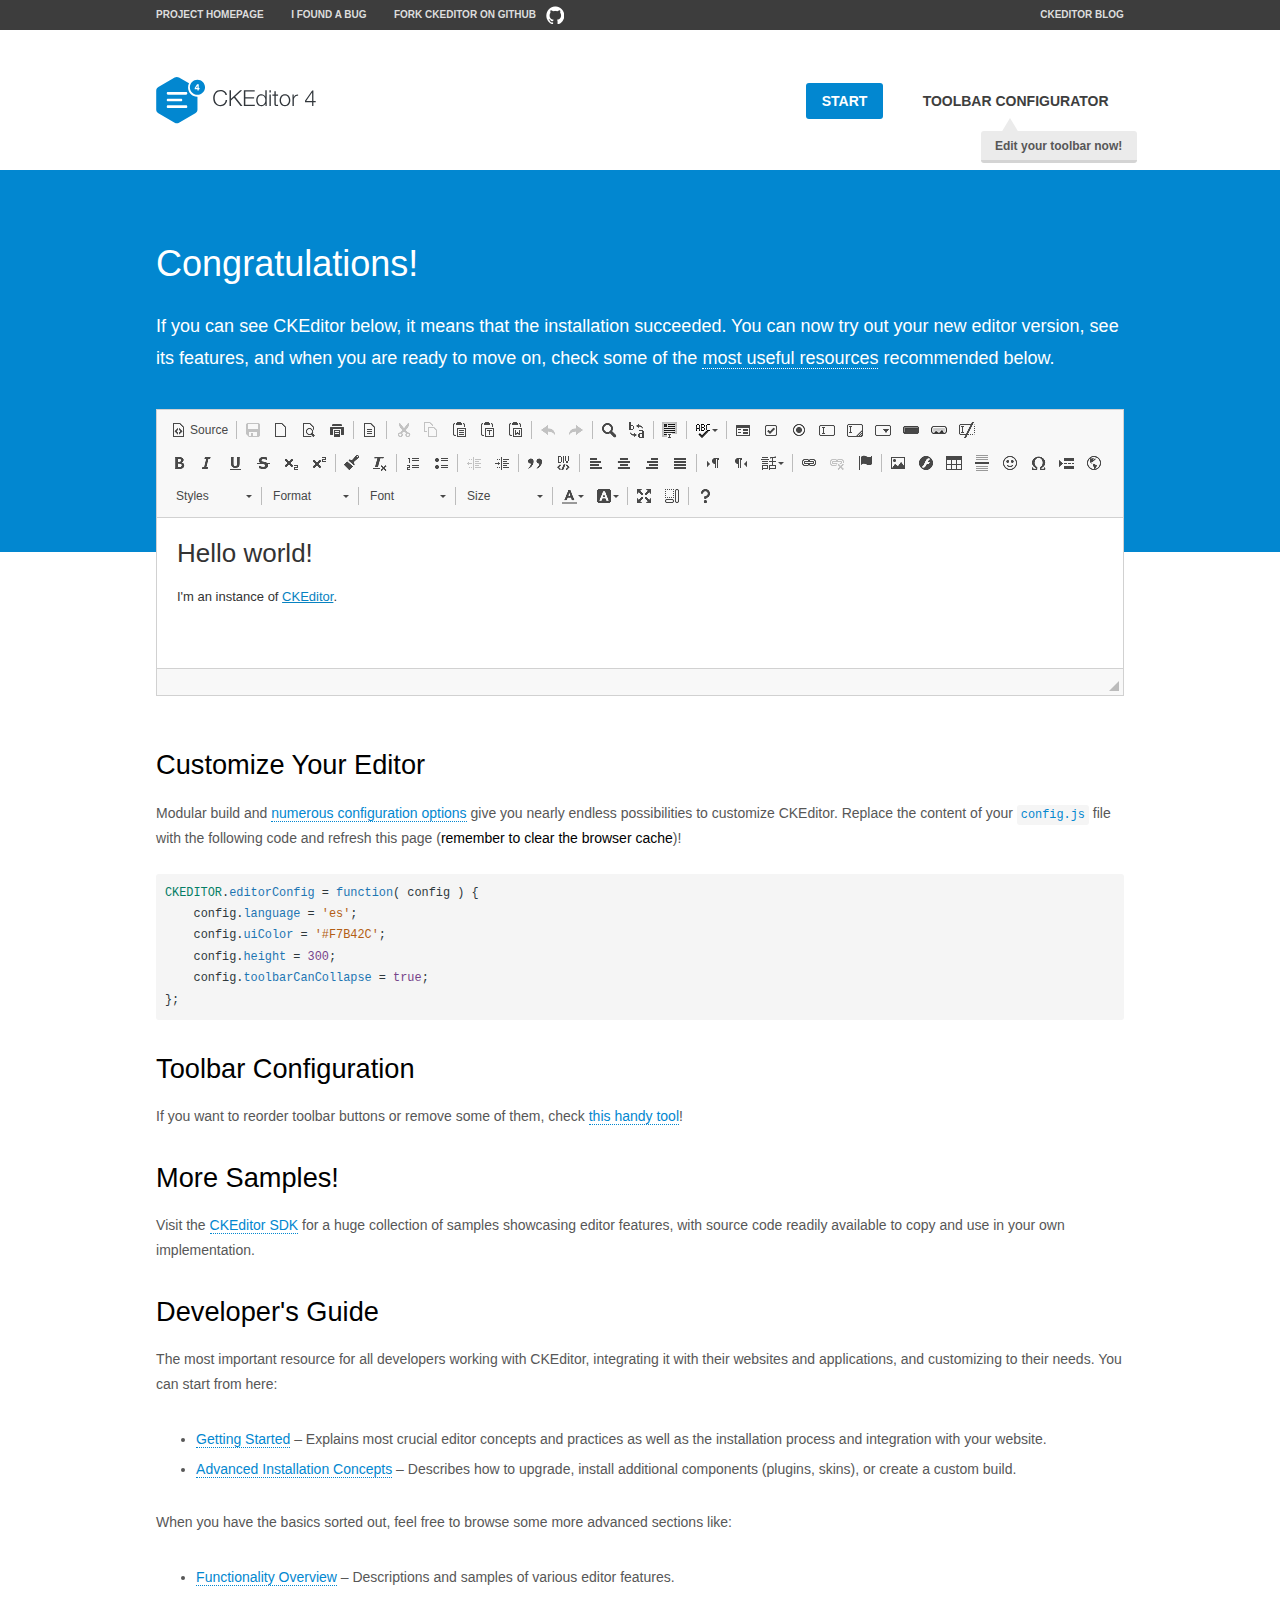
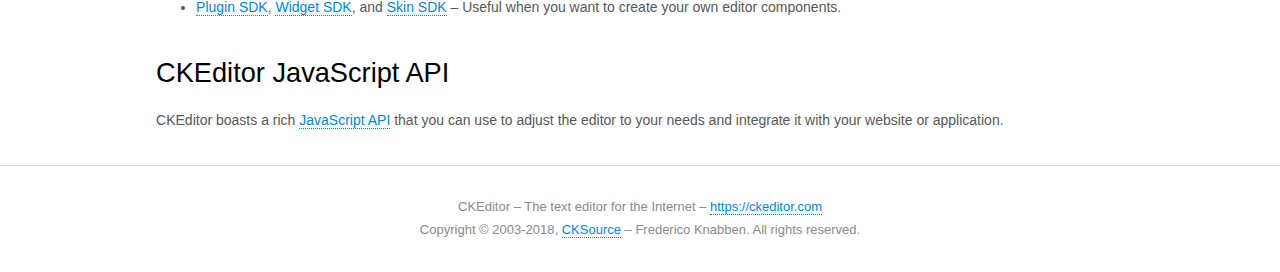
<file: ckeditor/samples/index.html>
<!DOCTYPE html>
<!--
Copyright (c) 2003-2018, CKSource - Frederico Knabben. All rights reserved.
For licensing, see LICENSE.md or https://ckeditor.com/legal/ckeditor-oss-license
-->
<html>
<head>
	<meta charset="utf-8">
	<title>CKEditor Sample</title>
	<script src="../ckeditor.js"></script>
	<script src="js/sample.js"></script>
	<link rel="stylesheet" href="css/samples.css">
	<link rel="stylesheet" href="toolbarconfigurator/lib/codemirror/neo.css">
</head>
<body id="main">

<nav class="navigation-a">
	<div class="grid-container">
		<ul class="navigation-a-left grid-width-70">
			<li><a href="https://ckeditor.com/ckeditor-4/">Project Homepage</a></li>
			<li><a href="https://github.com/ckeditor/ckeditor-dev/issues">I found a bug</a></li>
			<li><a href="http://github.com/ckeditor/ckeditor-dev" class="icon-pos-right icon-navigation-a-github">Fork CKEditor on GitHub</a></li>
		</ul>
		<ul class="navigation-a-right grid-width-30">
			<li><a href="https://ckeditor.com/blog/">CKEditor Blog</a></li>
		</ul>
	</div>
</nav>

<header class="header-a">
	<div class="grid-container">
		<h1 class="header-a-logo grid-width-30">
			<a href="index.html"><img src="img/logo.svg" onerror="this.src='img/logo.png'; this.onerror=null;" alt="CKEditor Sample"></a>
		</h1>

		<nav class="navigation-b grid-width-70">
			<ul>
				<li><a href="index.html" class="button-a button-a-background">Start</a></li>
				<li><a href="toolbarconfigurator/index.html" class="button-a">Toolbar configurator <span class="balloon-a balloon-a-nw">Edit your toolbar now!</span></a></li>
			</ul>
		</nav>
	</div>
</header>

<main>
	<div class="adjoined-top">
		<div class="grid-container">
			<div class="content grid-width-100">
				<h1>Congratulations!</h1>
				<p>
					If you can see CKEditor below, it means that the installation succeeded.
					You can now try out your new editor version, see its features, and when you are ready to move on, check some of the <a href="#sample-customize">most useful resources</a> recommended below.
				</p>
			</div>
		</div>
	</div>
	<div class="adjoined-bottom">
		<div class="grid-container">
			<div class="grid-width-100">
				<div id="editor">
					<h1>Hello world!</h1>
					<p>I'm an instance of <a href="https://ckeditor.com">CKEditor</a>.</p>
				</div>
			</div>
		</div>
	</div>

	<div class="grid-container">
		<div class="content grid-width-100">
			<section id="sample-customize">
				<h2>Customize Your Editor</h2>
				<p>Modular build and <a href="https://docs.ckeditor.com/ckeditor4/docs/#!/guide/dev_configuration">numerous configuration options</a> give you nearly endless possibilities to customize CKEditor. Replace the content of your <code><a href="../config.js">config.js</a></code> file with the following code and refresh this page (<strong>remember to clear the browser cache</strong>)!</p>
		<pre class="cm-s-neo CodeMirror"><code><span style="padding-right: 0.1px;"><span class="cm-variable">CKEDITOR</span>.<span class="cm-property">editorConfig</span> <span class="cm-operator">=</span> <span class="cm-keyword">function</span>( <span class="cm-def">config</span> ) {</span>
<span style="padding-right: 0.1px;"><span class="cm-tab">	</span><span class="cm-variable-2">config</span>.<span class="cm-property">language</span> <span class="cm-operator">=</span> <span class="cm-string">'es'</span>;</span>
<span style="padding-right: 0.1px;"><span class="cm-tab">	</span><span class="cm-variable-2">config</span>.<span class="cm-property">uiColor</span> <span class="cm-operator">=</span> <span class="cm-string">'#F7B42C'</span>;</span>
<span style="padding-right: 0.1px;"><span class="cm-tab">	</span><span class="cm-variable-2">config</span>.<span class="cm-property">height</span> <span class="cm-operator">=</span> <span class="cm-number">300</span>;</span>
<span style="padding-right: 0.1px;"><span class="cm-tab">	</span><span class="cm-variable-2">config</span>.<span class="cm-property">toolbarCanCollapse</span> <span class="cm-operator">=</span> <span class="cm-atom">true</span>;</span>
<span style="padding-right: 0.1px;">};</span></code></pre>
			</section>

			<section>
				<h2>Toolbar Configuration</h2>
				<p>If you want to reorder toolbar buttons or remove some of them, check <a href="toolbarconfigurator/index.html">this handy tool</a>!</p>
			</section>

			<section>
				<h2>More Samples!</h2>
				<p>Visit the <a href="https://sdk.ckeditor.com">CKEditor SDK</a> for a huge collection of samples showcasing editor features, with source code readily available to copy and use in your own implementation.</p>
			</section>

			<section>
				<h2>Developer's Guide</h2>
				<p>The most important resource for all developers working with CKEditor, integrating it with their websites and applications, and customizing to their needs. You can start from here:</p>
				<ul>
					<li><a href="https://docs.ckeditor.com/ckeditor4/docs/#!/guide/dev_installation">Getting Started</a> &ndash; Explains most crucial editor concepts and practices as well as the installation process and integration with your website.</li>
					<li><a href="https://docs.ckeditor.com/ckeditor4/docs/#!/guide/dev_advanced_installation">Advanced Installation Concepts</a> &ndash; Describes how to upgrade, install additional components (plugins, skins), or create a custom build.</li>
				</ul>
					<p>When you have the basics sorted out, feel free to browse some more advanced sections like:</p>
				<ul>
					<li><a href="https://docs.ckeditor.com/ckeditor4/docs/#!/guide/dev_features">Functionality Overview</a> &ndash; Descriptions and samples of various editor features.</li>
					<li><a href="https://docs.ckeditor.com/ckeditor4/docs/#!/guide/plugin_sdk_intro">Plugin SDK</a>, <a href="https://docs.ckeditor.com/ckeditor4/docs/#!/guide/widget_sdk_intro">Widget SDK</a>, and <a href="https://docs.ckeditor.com/ckeditor4/docs/#!/guide/skin_sdk_intro">Skin SDK</a> &ndash; Useful when you want to create your own editor components.</li>
				</ul>
			</section>

			<section>
				<h2>CKEditor JavaScript API</h2>
				<p>CKEditor boasts a rich <a href="https://docs.ckeditor.com/ckeditor4/docs/#!/api">JavaScript API</a> that you can use to adjust the editor to your needs and integrate it with your website or application.</p>
			</section>
		</div>
	</div>
</main>

<footer class="footer-a grid-container">
	<div class="grid-container">
		<p class="grid-width-100">
			CKEditor &ndash; The text editor for the Internet &ndash; <a class="samples" href="https://ckeditor.com/">https://ckeditor.com</a>
		</p>
		<p class="grid-width-100" id="copy">
			Copyright &copy; 2003-2018, <a class="samples" href="https://cksource.com/">CKSource</a> &ndash; Frederico Knabben. All rights reserved.
		</p>
	</div>
</footer>
<script>
	initSample();
</script>

</body>
</html>
</file>
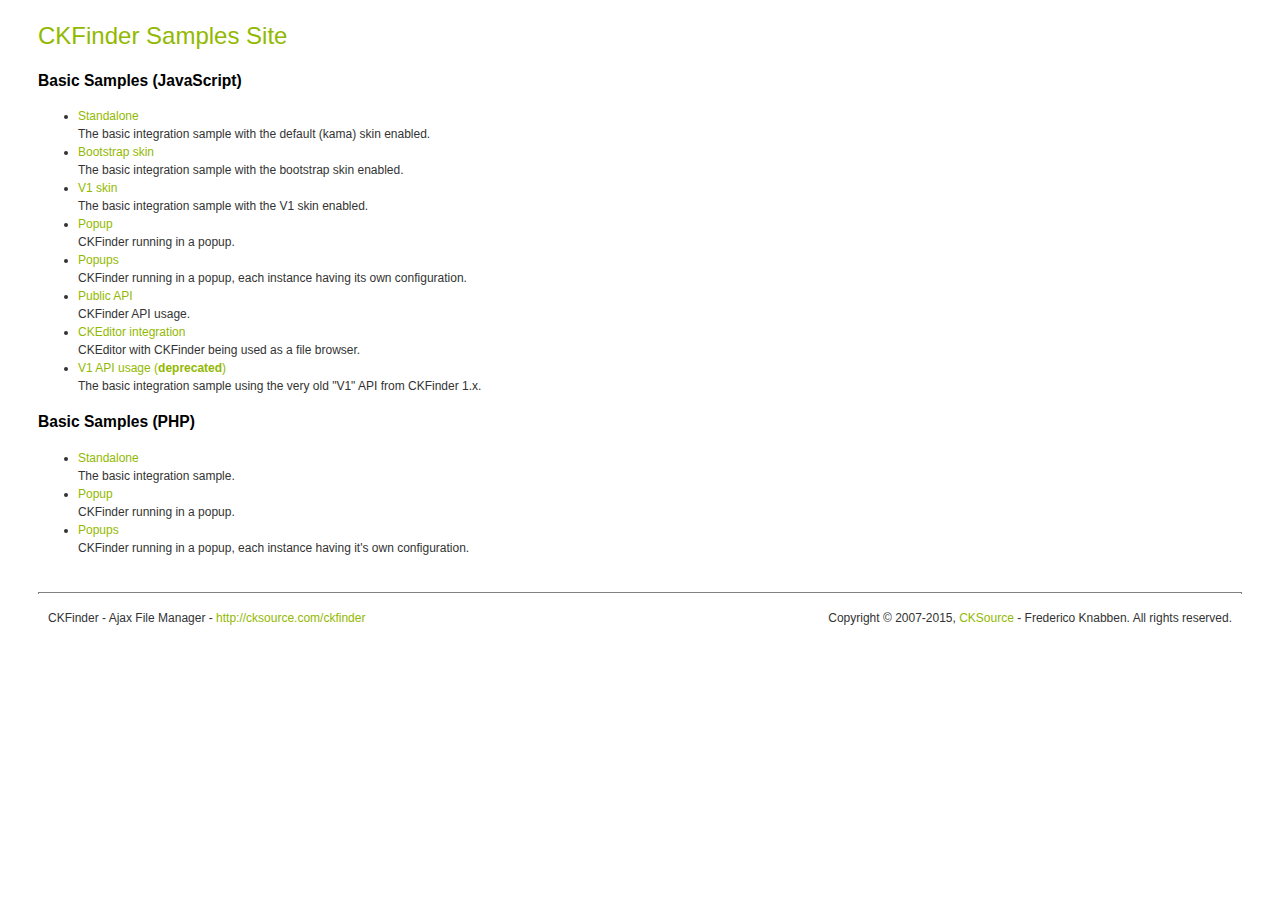
<file: ckfinder/_samples/index.html>
<!DOCTYPE html PUBLIC "-//W3C//DTD XHTML 1.0 Transitional//EN" "http://www.w3.org/TR/xhtml1/DTD/xhtml1-transitional.dtd">
<!--
 * CKFinder
 * ========
 * http://cksource.com/ckfinder
 * Copyright (C) 2007-2015, CKSource - Frederico Knabben. All rights reserved.
 *
 * The software, this file and its contents are subject to the CKFinder
 * License. Please read the license.txt file before using, installing, copying,
 * modifying or distribute this file or part of its contents. The contents of
 * this file is part of the Source Code of CKFinder.
-->
<html xmlns="http://www.w3.org/1999/xhtml">
<head>
	<title>CKFinder - Samples</title>
	<meta http-equiv="Content-Type" content="text/html; charset=utf-8" />
	<meta name="robots" content="noindex, nofollow" />
	<link href="sample.css" rel="stylesheet" type="text/css" />
</head>
<body>
	<h1 class="samples">
		CKFinder Samples Site
	</h1>
	<h2 class="samples">
		Basic Samples (JavaScript)
	</h2>
	<ul class="samples">
		<li><a class="samples" href="standalone.html">Standalone</a><br />The basic integration sample with the default (kama) skin enabled.</li>
		<li><a class="samples" href="skin_bootstrap.html">Bootstrap skin</a><br />The basic integration sample with the bootstrap skin enabled.</li>
		<li><a class="samples" href="skin_v1.html">V1 skin</a><br />The basic integration sample with the V1 skin enabled.</li>
		<li><a class="samples" href="popup.html">Popup</a><br />CKFinder running in a popup.</li>
		<li><a class="samples" href="popups.html">Popups</a><br />CKFinder running in a popup, each instance having its own configuration.</li>
		<li><a class="samples" href="public_api.html">Public API</a><br />CKFinder API usage.</li>
		<li><a class="samples" href="ckeditor.html">CKEditor integration</a><br />CKEditor with CKFinder being used as a file browser.</li>
		<li><a class="samples" href="standalone_v1.html">V1 API usage (<strong>deprecated</strong>)</a><br />The basic integration sample using the very old "V1" API from CKFinder 1.x.</li>
	</ul>
	<h2 class="samples">
		Basic Samples (PHP)
	</h2>
	<ul class="samples">
		<li><a class="samples" href="php/standalone.php">Standalone</a><br />The basic integration sample.</li>
		<li><a class="samples" href="php/popup.php">Popup</a><br />CKFinder running in a popup.</li>
		<li><a class="samples" href="php/popups.php">Popups</a><br />CKFinder running in a popup, each instance having it's own configuration.</li>
	</ul>
	<div id="footer">
		<hr />
		<p>
			CKFinder - Ajax File Manager - <a class="samples" href="http://cksource.com/ckfinder/">http://cksource.com/ckfinder</a>
		</p>
		<p id="copy">
			Copyright &copy; 2007-2015, <a class="samples" href="http://cksource.com/">CKSource</a> - Frederico Knabben. All rights reserved.
		</p>
	</div>
</body>
</html>
</file>
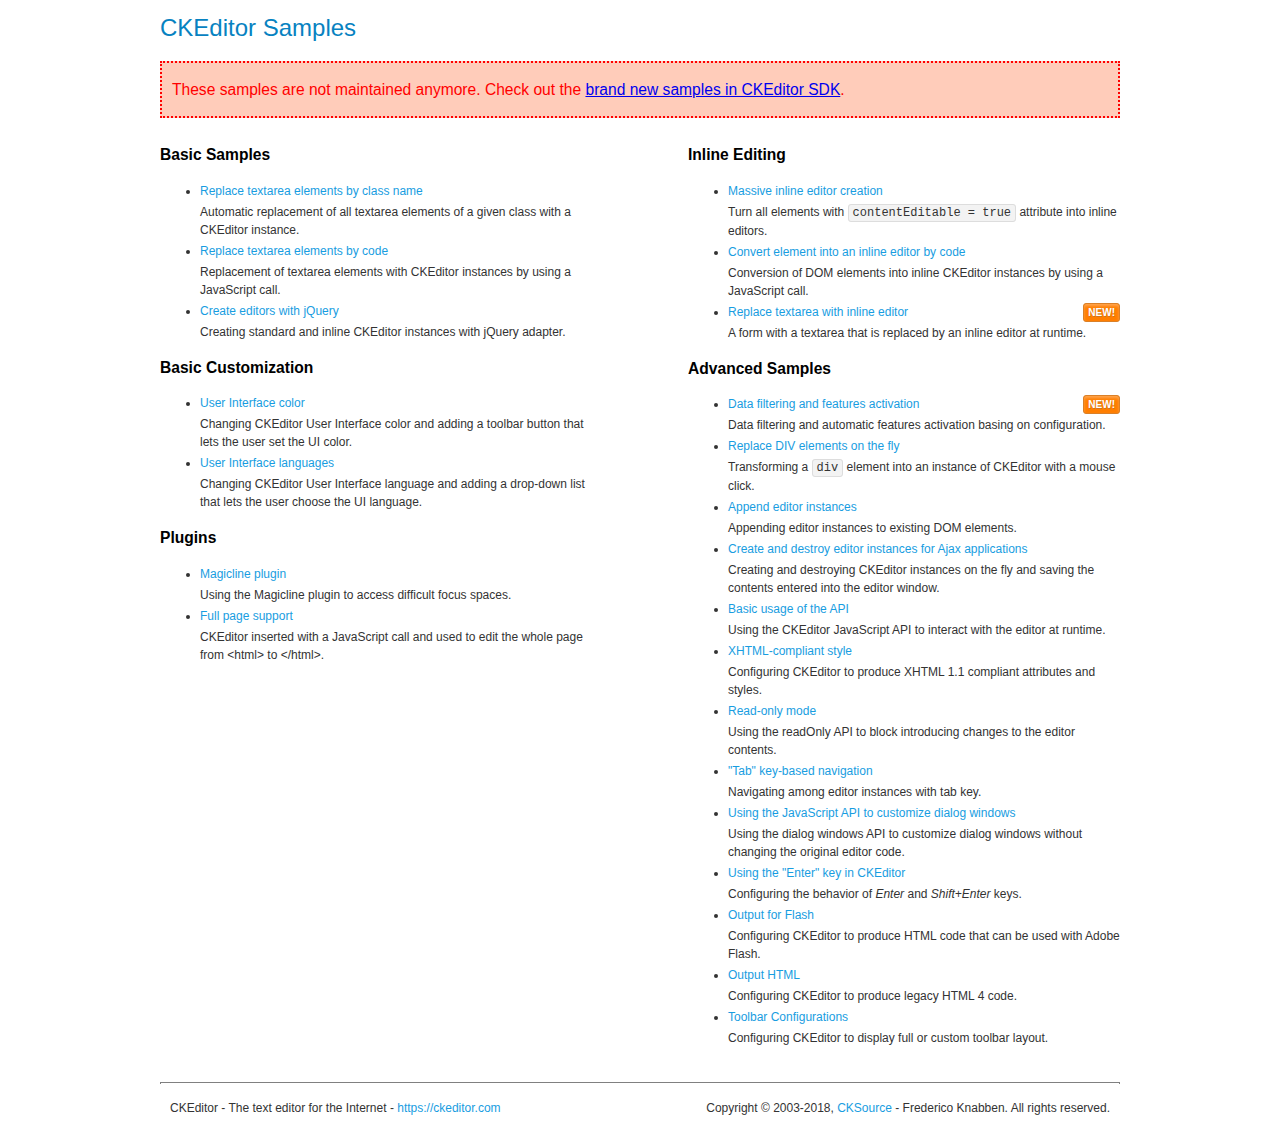
<file: ckeditor/samples/old/index.html>
﻿<!DOCTYPE html>
<!--
Copyright (c) 2003-2018, CKSource - Frederico Knabben. All rights reserved.
For licensing, see LICENSE.md or https://ckeditor.com/legal/ckeditor-oss-license
-->
<html>
<head>
	<meta charset="utf-8">
	<title>CKEditor Samples</title>
	<link rel="stylesheet" href="sample.css">
</head>
<body>
	<h1 class="samples">
		CKEditor Samples
	</h1>
	<div class="warning deprecated">
		These samples are not maintained anymore. Check out the <a href="https://sdk.ckeditor.com/">brand new samples in CKEditor SDK</a>.
	</div>
	<div class="twoColumns">
		<div class="twoColumnsLeft">
			<h2 class="samples">
				Basic Samples
			</h2>
			<dl class="samples">
				<dt><a class="samples" href="replacebyclass.html">Replace textarea elements by class name</a></dt>
				<dd>Automatic replacement of all textarea elements of a given class with a CKEditor instance.</dd>

				<dt><a class="samples" href="replacebycode.html">Replace textarea elements by code</a></dt>
				<dd>Replacement of textarea elements with CKEditor instances by using a JavaScript call.</dd>

				<dt><a class="samples" href="jquery.html">Create editors with jQuery</a></dt>
				<dd>Creating standard and inline CKEditor instances with jQuery adapter.</dd>
			</dl>

			<h2 class="samples">
				Basic Customization
			</h2>
			<dl class="samples">
				<dt><a class="samples" href="uicolor.html">User Interface color</a></dt>
				<dd>Changing CKEditor User Interface color and adding a toolbar button that lets the user set the UI color.</dd>

				<dt><a class="samples" href="uilanguages.html">User Interface languages</a></dt>
				<dd>Changing CKEditor User Interface language and adding a drop-down list that lets the user choose the UI language.</dd>
			</dl>


			<h2 class="samples">Plugins</h2>
<dl class="samples">
<dt><a class="samples" href="magicline/magicline.html">Magicline plugin</a></dt>
<dd>Using the Magicline plugin to access difficult focus spaces.</dd>

<dt><a class="samples" href="wysiwygarea/fullpage.html">Full page support</a></dt>
<dd>CKEditor inserted with a JavaScript call and used to edit the whole page from &lt;html&gt; to &lt;/html&gt;.</dd>
</dl>
		</div>
		<div class="twoColumnsRight">
			<h2 class="samples">
				Inline Editing
			</h2>
			<dl class="samples">
				<dt><a class="samples" href="inlineall.html">Massive inline editor creation</a></dt>
				<dd>Turn all elements with <code>contentEditable = true</code> attribute into inline editors.</dd>

				<dt><a class="samples" href="inlinebycode.html">Convert element into an inline editor by code</a></dt>
				<dd>Conversion of DOM elements into inline CKEditor instances by using a JavaScript call.</dd>

				<dt><a class="samples" href="inlinetextarea.html">Replace textarea with inline editor</a> <span class="new">New!</span></dt>
				<dd>A form with a textarea that is replaced by an inline editor at runtime.</dd>

				
			</dl>

			<h2 class="samples">
				Advanced Samples
			</h2>
			<dl class="samples">
				<dt><a class="samples" href="datafiltering.html">Data filtering and features activation</a> <span class="new">New!</span></dt>
				<dd>Data filtering and automatic features activation basing on configuration.</dd>

				<dt><a class="samples" href="divreplace.html">Replace DIV elements on the fly</a></dt>
				<dd>Transforming a <code>div</code> element into an instance of CKEditor with a mouse click.</dd>

				<dt><a class="samples" href="appendto.html">Append editor instances</a></dt>
				<dd>Appending editor instances to existing DOM elements.</dd>

				<dt><a class="samples" href="ajax.html">Create and destroy editor instances for Ajax applications</a></dt>
				<dd>Creating and destroying CKEditor instances on the fly and saving the contents entered into the editor window.</dd>

				<dt><a class="samples" href="api.html">Basic usage of the API</a></dt>
				<dd>Using the CKEditor JavaScript API to interact with the editor at runtime.</dd>

				<dt><a class="samples" href="xhtmlstyle.html">XHTML-compliant style</a></dt>
				<dd>Configuring CKEditor to produce XHTML 1.1 compliant attributes and styles.</dd>

				<dt><a class="samples" href="readonly.html">Read-only mode</a></dt>
				<dd>Using the readOnly API to block introducing changes to the editor contents.</dd>

				<dt><a class="samples" href="tabindex.html">"Tab" key-based navigation</a></dt>
				<dd>Navigating among editor instances with tab key.</dd>


				
<dt><a class="samples" href="dialog/dialog.html">Using the JavaScript API to customize dialog windows</a></dt>
<dd>Using the dialog windows API to customize dialog windows without changing the original editor code.</dd>

<dt><a class="samples" href="enterkey/enterkey.html">Using the &quot;Enter&quot; key in CKEditor</a></dt>
<dd>Configuring the behavior of <em>Enter</em> and <em>Shift+Enter</em> keys.</dd>

<dt><a class="samples" href="htmlwriter/outputforflash.html">Output for Flash</a></dt>
<dd>Configuring CKEditor to produce HTML code that can be used with Adobe Flash.</dd>

<dt><a class="samples" href="htmlwriter/outputhtml.html">Output HTML</a></dt>
<dd>Configuring CKEditor to produce legacy HTML 4 code.</dd>

<dt><a class="samples" href="toolbar/toolbar.html">Toolbar Configurations</a></dt>
<dd>Configuring CKEditor to display full or custom toolbar layout.</dd>

			</dl>
		</div>
	</div>
	<div id="footer">
		<hr>
		<p>
			CKEditor - The text editor for the Internet - <a class="samples" href="https://ckeditor.com/">https://ckeditor.com</a>
		</p>
		<p id="copy">
			Copyright &copy; 2003-2018, <a class="samples" href="https://cksource.com/">CKSource</a> - Frederico Knabben. All rights reserved.
		</p>
	</div>
</body>
</html>
</file>
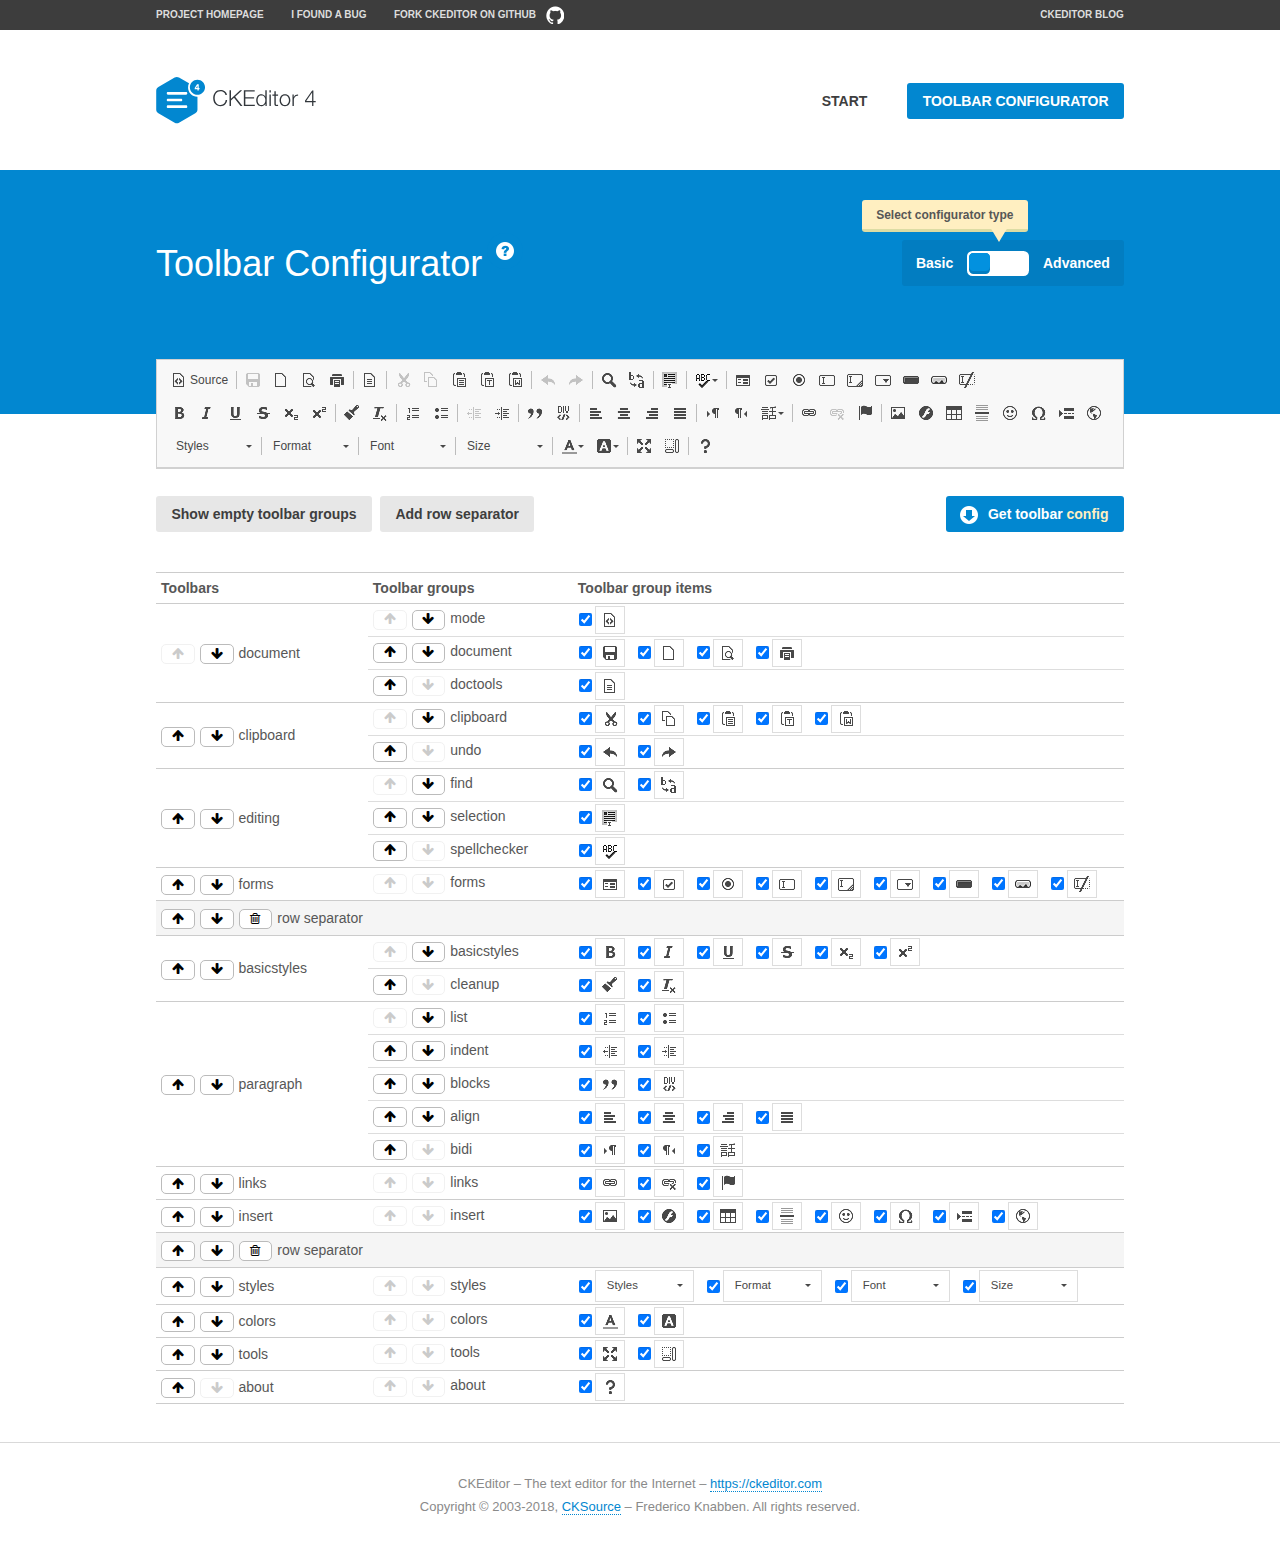
<file: ckeditor/samples/toolbarconfigurator/index.html>
<!DOCTYPE html>
<!--
Copyright (c) 2003-2018, CKSource - Frederico Knabben. All rights reserved.
For licensing, see LICENSE.md or https://ckeditor.com/legal/ckeditor-oss-license
-->
<!--[if IE 8]><html class="ie8"><![endif]-->
<!--[if gt IE 8]><html><![endif]-->
<!--[if !IE]><!--><html><!--<![endif]-->
<head>
	<meta charset="utf-8">
	<title>Toolbar Configurator</title>
	<script src="../../ckeditor.js"></script>
	<script>
		if ( CKEDITOR.env.ie && CKEDITOR.env.version < 9 )
			CKEDITOR.tools.enableHtml5Elements( document );
	</script>
	<link rel="stylesheet" href="lib/codemirror/codemirror.css">
	<link rel="stylesheet" href="lib/codemirror/show-hint.css">
	<link rel="stylesheet" href="lib/codemirror/neo.css">
	<link rel="stylesheet" href="css/fontello.css">
	<link rel="stylesheet" href="../css/samples.css">
</head>
<body id="toolbar">

<nav class="navigation-a">
	<div class="grid-container">
		<ul class="navigation-a-left grid-width-70">
			<li><a href="https://ckeditor.com/ckeditor-4/">Project Homepage</a></li>
			<li><a href="https://github.com/ckeditor/ckeditor-dev/issues">I found a bug</a></li>
			<li><a href="http://github.com/ckeditor/ckeditor-dev" class="icon-pos-right icon-navigation-a-github">Fork CKEditor on GitHub</a></li>
		</ul>
		<ul class="navigation-a-right grid-width-30">
			<li><a href="https://ckeditor.com/blog/">CKEditor Blog</a></li>
		</ul>
	</div>
</nav>

<header class="header-a">
	<div class="grid-container">
		<h1 class="header-a-logo grid-width-30">
			<a href="../index.html"><img src="../img/logo.svg" onerror="this.src='../img/logo.png'; this.onerror=null;" alt="CKEditor Logo"></a>
		</h1>
		<nav class="navigation-b grid-width-70">
			<ul>
				<li><a href="../index.html"  class="button-a">Start</a></li>
				<li><a href="index.html"  class="button-a button-a-background">Toolbar configurator</a></li>
			</ul>
		</nav>
	</div>
</header>

<main>
	<div class="adjoined-top">
		<div class="grid-container">
			<div class="content grid-width-100">
				<div class="grid-container-nested">
					<h1 class="grid-width-60">
						Toolbar Configurator
						<a href="#help-content" type="button" title="Configurator help" id="help" class="button-a button-a-background button-a-no-text icon-pos-left icon-question-mark">Help</a>
					</h1>

					<div class="grid-width-40 grid-switch-magic">
						<div class="switch">
							<span class="balloon-a balloon-a-se">Select configurator type</span>
							<input type="radio" name="radio" data-num="1" id="radio-basic" />
							<input type="radio" name="radio" data-num="2" id="radio-advanced" />
							<label data-for="1" for="radio-basic">Basic</label>
							<span class="switch-inner">
								<span class="handler"></span>
							</span>
							<label data-for="2" for="radio-advanced">Advanced</label>
						</div>
					</div>
				</div>
			</div>
		</div>
	</div>
	<div class="adjoined-bottom">
		<div class="grid-container">
			<div class="grid-width-100">
				<div class="editors-container">
					<div id="editor-basic"></div>
					<div id="editor-advanced"></div>
				</div>
			</div>
		</div>
	</div>

	<div class="grid-container configurator">
		<div class="content grid-width-100">
			<div class="configurator">
				<div>
					<div id="toolbarModifierWrapper"></div>
				</div>
			</div>
		</div>
	</div>

	<div id="help-content">
		<div class="grid-container">
			<div class="grid-width-100">
				<h2>What Am I Doing Here?</h2>

				<div class="grid-container grid-container-nested">
					<div class="basic">
						<div class="grid-width-50">
							<p>Arrange <a href="https://docs.ckeditor.com/ckeditor4/docs/#!/api/CKEDITOR.config-cfg-toolbarGroups">toolbar groups</a>, toggle <a href="https://docs.ckeditor.com/ckeditor4/docs/#!/api/CKEDITOR.config-cfg-removeButtons">button visibility</a> according to your needs and get your toolbar configuration.</p>
							<p>You can replace the content of the <a href="../../config.js"><code>config.js</code></a> file with the generated configuration. If you already set some configuration options you will need to merge both configurations.</p>
						</div>
						<div class="grid-width-50">
							<p>Read more about different ways of <a href="https://docs.ckeditor.com/ckeditor4/docs/#!/guide/dev_configuration">setting configuration</a> and do not forget about <strong>clearing browser cache</strong>.</p>
							<p>Arranging toolbar groups is the recommended way of configuring the toolbar, but if you need more freedom you can use the <a href="#advanced">advanced configurator</a>.</p>
						</div>
					</div>
					<div class="advanced" style="display: none;">
						<div class="grid-width-50">
							<p>With this code editor you can edit your <a href="https://docs.ckeditor.com/ckeditor4/docs/#!/api/CKEDITOR.config-cfg-toolbar">toolbar configuration</a> live.</p>
							<p>You can replace the content of the <a href="../../config.js"><code>config.js</code></a> file with the generated configuration. If you already set some configuration options you will need to merge both configurations.</p>
						</div>
						<div class="grid-width-50">
							<p>Read more about different ways of <a href="https://docs.ckeditor.com/ckeditor4/docs/#!/guide/dev_configuration">setting configuration</a> and do not forget about <strong>clearing browser cache</strong>.</p>
						</div>
					</div>
				</div>

				<p class="grid-container grid-container-nested">
					<button type="button" class="help-content-close grid-width-100 button-a button-a-background">Got it. Let's play!</button>
				</p>
			</div>
		</div>
	</div>
</main>

<footer class="footer-a grid-container">
	<p class="grid-width-100">
		CKEditor &ndash; The text editor for the Internet &ndash; <a class="samples" href="https://ckeditor.com/">https://ckeditor.com</a>
	</p>
	<p class="grid-width-100" id="copy">
		Copyright &copy; 2003-2018, <a class="samples" href="https://cksource.com/">CKSource</a> &ndash; Frederico Knabben. All rights reserved.
	</p>
</footer>

<script src="lib/codemirror/codemirror.js"></script>
<script src="lib/codemirror/javascript.js"></script>
<script src="lib/codemirror/show-hint.js"></script>

<script src="js/fulltoolbareditor.js"></script>
<script src="js/abstracttoolbarmodifier.js"></script>
<script src="js/toolbarmodifier.js"></script>
<script src="js/toolbartextmodifier.js"></script>
<script src="../js/sf.js"></script>

<script>
	( function() {
		'use strict';

		var mode = ( window.location.hash.substr( 1 ) === 'advanced' ) ? 'advanced' : 'basic',
			configuratorSection = CKEDITOR.document.findOne( 'main > .grid-container.configurator' ),
			basicInstruction = CKEDITOR.document.findOne( '#help-content .basic' ),
			advancedInstruction = CKEDITOR.document.findOne( '#help-content .advanced' ),

			// Configurator mode switcher.
			modeSwitchBasic = CKEDITOR.document.getById( 'radio-basic' ),
			modeSwitchAdvanced = CKEDITOR.document.getById( 'radio-advanced' );

		// Initial setup
		function updateSwitcher() {
			if ( mode === 'advanced' ) {
				modeSwitchAdvanced.$.checked = true;
			} else {
				modeSwitchBasic.$.checked = true;
			}
		}

		updateSwitcher();

		CKEDITOR.document.getWindow().on( 'hashchange', function( e ) {
			var hash = window.location.hash.substr( 1 );
			if ( !( hash === 'advanced' || hash === 'basic' ) ) {
				return;
			}
			mode = hash;
			onToolbarsDone( mode );
		} );

		CKEDITOR.document.getWindow().on( 'resize', function() {
			updateToolbar( ( mode === 'basic' ? toolbarModifier : toolbarTextModifier )[ 'editorInstance' ] );
		} );

		function onRefresh( modifier ) {
			modifier = modifier || this;

			if ( mode === 'basic' && modifier instanceof ToolbarConfigurator.ToolbarTextModifier ) {
				return;
			}

			// CodeMirror container becomes visible, so we need to refresh and to avoid rendering problems.
			if ( mode === 'advanced' && modifier instanceof ToolbarConfigurator.ToolbarTextModifier ) {
				modifier.codeContainer.refresh();
			}

			updateToolbar( modifier.editorInstance );
		}

		function updateToolbar( editor ) {
			var editorContainer = editor.container;

			// Not always editor is loaded.
			if ( !editorContainer ) {
				return;
			}

			var displayStyle = editorContainer.getStyle( 'display' );

			editorContainer.setStyle( 'display', 'block' );

			var newHeight = editorContainer.getSize( 'height' );

			var newMarginTop = parseInt( editorContainer.getComputedStyle( 'margin-top' ), 10 );
			newMarginTop = ( isNaN( newMarginTop ) ? 0 : Number( newMarginTop ) );

			var newMarginBottom = parseInt( editorContainer.getComputedStyle( 'margin-bottom' ), 10 );
			newMarginBottom = ( isNaN( newMarginBottom ) ? 0 : Number( newMarginBottom ) );

			var result = newHeight + newMarginTop + newMarginBottom;

			editorContainer.setStyle( 'display', displayStyle );

			editor.container.getAscendant( 'div' ).setStyle( 'height', result + 'px' );
		}

		var toolbarModifier = new ToolbarConfigurator.ToolbarModifier( 'editor-basic' );

		var done = 0;
		toolbarModifier.init( onToolbarInit );
		toolbarModifier.onRefresh = onRefresh;

		CKEDITOR.document.getById( 'toolbarModifierWrapper' ).append( toolbarModifier.mainContainer );

		var toolbarTextModifier = new ToolbarConfigurator.ToolbarTextModifier( 'editor-advanced' );
		toolbarTextModifier.init( onToolbarInit );
		toolbarTextModifier.onRefresh = onRefresh;

		function onToolbarInit() {
			if ( ++done === 2 ) {
				onToolbarsDone();

				positionSticky.watch( CKEDITOR.document.findOne( '.toolbar' ), function() {
					return mode === 'advanced';
				} );
			}
		}

		function onToolbarsDone() {
			if ( mode === 'basic' ) {
				toggleModeBasic( false );
			} else {
				toggleModeAdvanced( false );
			}

			updateSwitcher();

			setTimeout( function() {
				CKEDITOR.document.findOne( '.editors-container' ).addClass( 'active' );
				CKEDITOR.document.findOne( '#toolbarModifierWrapper' ).addClass( 'active' );
			}, 200 );
		}

		CKEDITOR.document.getById( 'toolbarModifierWrapper' ).append( toolbarTextModifier.mainContainer );

		function toogleModeSwitch( onElement, offElement, onModifier, offModifier ) {
			onElement.addClass( 'fancy-button-active' );
			offElement.removeClass( 'fancy-button-active' );

			onModifier.showUI();
			offModifier.hideUI();
		}

		function toggleModeBasic( callOnRefresh ) {
			callOnRefresh = ( callOnRefresh !== false );
			mode = 'basic';
			window.location.hash = '#basic';
			toogleModeSwitch( modeSwitchBasic, modeSwitchAdvanced, toolbarModifier, toolbarTextModifier );

			configuratorSection.removeClass( 'freed-width' );
			basicInstruction.show();
			advancedInstruction.hide();

			callOnRefresh && onRefresh( toolbarModifier );
		}

		function toggleModeAdvanced( callOnRefresh ) {
			callOnRefresh = ( callOnRefresh !== false );
			mode = 'advanced';
			window.location.hash = '#advanced';
			toogleModeSwitch( modeSwitchAdvanced, modeSwitchBasic, toolbarTextModifier, toolbarModifier );

			configuratorSection.addClass( 'freed-width' );
			advancedInstruction.show();
			basicInstruction.hide();

			callOnRefresh && onRefresh( toolbarTextModifier );
		}

		modeSwitchBasic.on( 'click', toggleModeBasic );
		modeSwitchAdvanced.on( 'click', toggleModeAdvanced );

		//
		// Position:sticky for the toolbar.
		//

		// Will make elements behave like they were styled with position:sticky.
		var positionSticky = {
			// Store object: {
			// 		element: CKEDITOR.dom.element, // Element which will float.
			// 		placeholder: CKEDITOR.dom.element, // Placeholder which is place to prevent page bounce.
			// 		isFixed: boolean // Whether element float now.
			// }
			watched: [],

			active: [],

			staticContainer: null,

			init: function() {
				var element = CKEDITOR.dom.element.createFromHtml(
					'<div class="staticContainer">' +
						'<div class="grid-container" >' +
							'<div class="grid-width-100">' +
								'<div class="inner"></div>' +
							'</div>' +
						'</div>' +
					'</div>' );

				this.staticContainer = element.findOne( '.inner' );

				CKEDITOR.document.getBody().append( element );
			},

			watch: function( element, preventFunc ) {
				this.watched.push( {
					element: element,
					placeholder: new CKEDITOR.dom.element( 'div' ),
					isFixed: false,
					preventFunc: preventFunc
				} );
			},

			checkAll: function() {
				for ( var i = 0; i < this.watched.length; i++ ) {
					this.check( this.watched[ i ] );
				}
			},

			check: function( element ) {
				var isFixed = element.isFixed;
				var shouldBeFixed = this.shouldBeFixed( element );

				// Nothing to be done.
				if ( isFixed === shouldBeFixed ) {
					return;
				}

				var placeholder = element.placeholder;

				if ( isFixed ) {
					// Unfixing.

					element.element.insertBefore( placeholder );
					placeholder.remove();

					element.element.removeStyle( 'margin' );

					this.active.splice( CKEDITOR.tools.indexOf( this.active, element ), 1 );

				} else {
					// Fixing.
					placeholder.setStyle( 'width', element.element.getSize( 'width' ) + 'px' );
					placeholder.setStyle( 'height', element.element.getSize( 'height' ) + 'px' );
					placeholder.setStyle( 'margin-bottom', element.element.getComputedStyle( 'margin-bottom' ) );
					placeholder.setStyle( 'display', element.element.getComputedStyle( 'display' ) );
					placeholder.insertAfter( element.element );

					this.staticContainer.append( element.element );

					this.active.push( element );
				}

				element.isFixed = !element.isFixed;
			},

			shouldBeFixed: function( element ) {
				if ( element.preventFunc && element.preventFunc() ) {
					return false;
				}

				// If element is already fixed we are checking it's placeholder.
				var related = ( element.isFixed ? element.placeholder : element.element ),
					clientRect = related.$.getBoundingClientRect(),
					staticHeight = this.staticContainer.getSize('height' ),
					elemHeight = element.element.getSize( 'height' );

				if ( element.isFixed ) {
					return ( clientRect.top + elemHeight < staticHeight );
				} else {
					return ( clientRect.top < staticHeight );
				}
			}
		};

		positionSticky.init();

		CKEDITOR.document.getWindow().on( 'scroll',
			new CKEDITOR.tools.eventsBuffer( 100, positionSticky.checkAll, positionSticky ).input
		);

		// Make the toolbar sticky.
		positionSticky.watch( CKEDITOR.document.findOne( '.editors-container' ) );

		// Help button and help-content.
		( function() {
			var helpButton = CKEDITOR.document.getById( 'help' ),
				helpContent = CKEDITOR.document.getById( 'help-content' );

			// Don't show help button on IE8 because it's unsupported by Pico Modal.
			if ( CKEDITOR.env.ie && CKEDITOR.env.version == 8 ) {
				helpButton.hide();
			} else {
				// Display help modal when the button is clicked.
				helpButton.on( 'click', function( evt ) {
					SF.modal( {
						// Clone modal content from DOM.
						content: helpContent.getHtml(),

						afterCreate: function( modal ) {
							// Enable modal content button to close the modal.
							new CKEDITOR.dom.element( modal.modalElem() ).findOne( '.help-content-close' ).once( 'click', modal.close );
						}
					} ).show();
				} );
			}
		} )();
	} )();
</script>
</body>
</html>
</file>
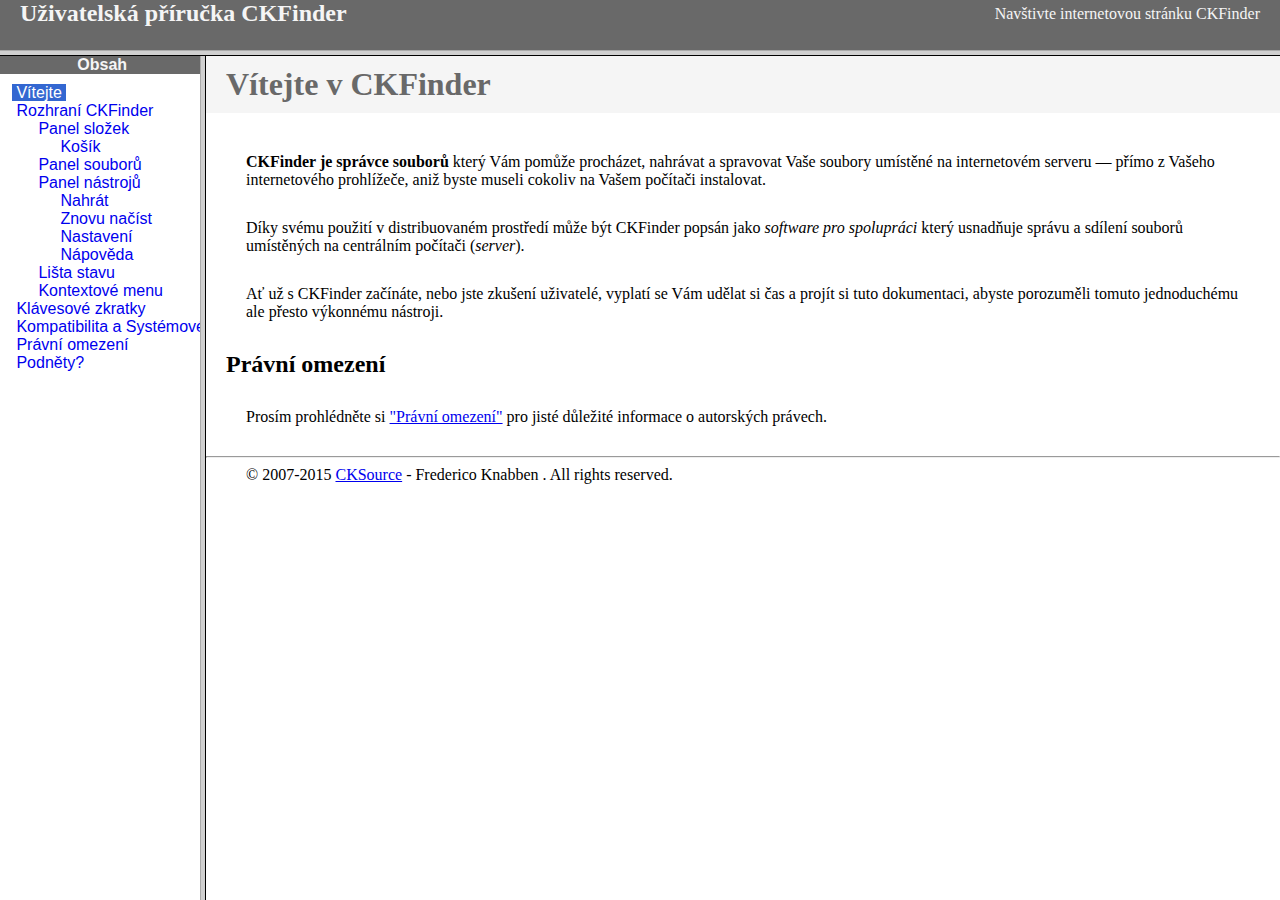
<file: ckfinder/help/cs/index.html>
<!DOCTYPE HTML PUBLIC "-//W3C//DTD HTML 4.01 Frameset//EN" "http://www.w3.org/TR/html4/frameset.dtd">
<html lang="cs">
<head>
	<title>Uživatelská příručka CKFinder</title>
	<meta name="robots" content="noindex, nofollow">
	<meta http-equiv="Content-Type" content="text/html; charset=utf-8">
	<style type="text/css">
		frame {border-color:#f5f5f5}
	</style>
</head>
<frameset rows="50,*">
	<frame src="files/header.html" noresize="noresize" frameborder="0">
	<frameset cols="200,*">
			<frame src="files/toc.html">
			<frame src="files/001.html" name="CKDocsMain">
	</frameset>
</frameset>
</html>
</file>
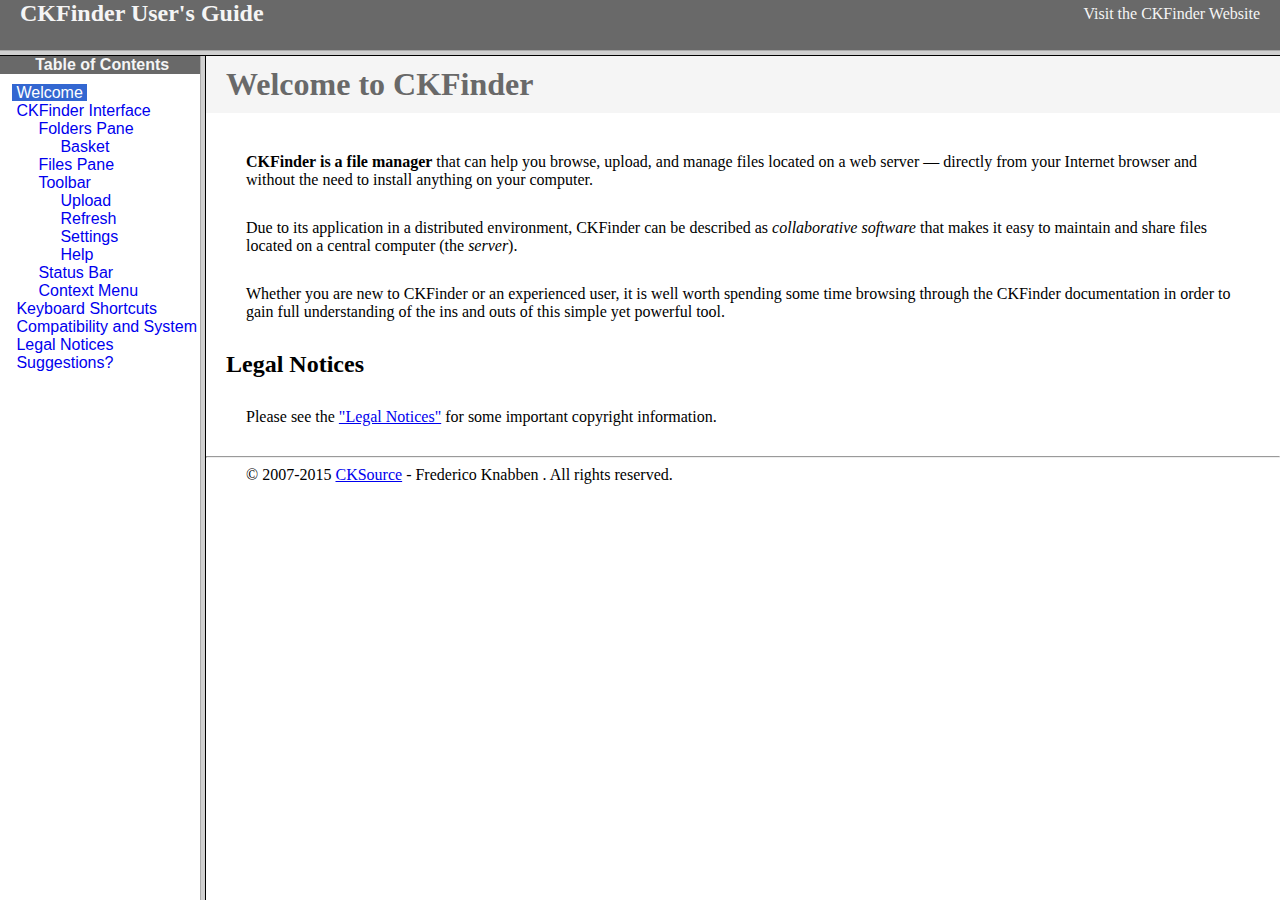
<file: ckfinder/help/en/index.html>
<!DOCTYPE HTML PUBLIC "-//W3C//DTD HTML 4.01 Frameset//EN" "http://www.w3.org/TR/html4/frameset.dtd">
<html lang="en">
<head>
	<title>CKFinder User's Guide</title>
	<meta name="robots" content="noindex, nofollow">
	<meta http-equiv="Content-Type" content="text/html; charset=utf-8">
	<style type="text/css">
		frame {border-color:#f5f5f5}
	</style>
</head>
<frameset rows="50,*">
	<frame src="files/header.html" noresize="noresize" frameborder="0">
	<frameset cols="200,*">
			<frame src="files/toc.html">
			<frame src="files/001.html" name="CKDocsMain">
	</frameset>
</frameset>
</html>
</file>
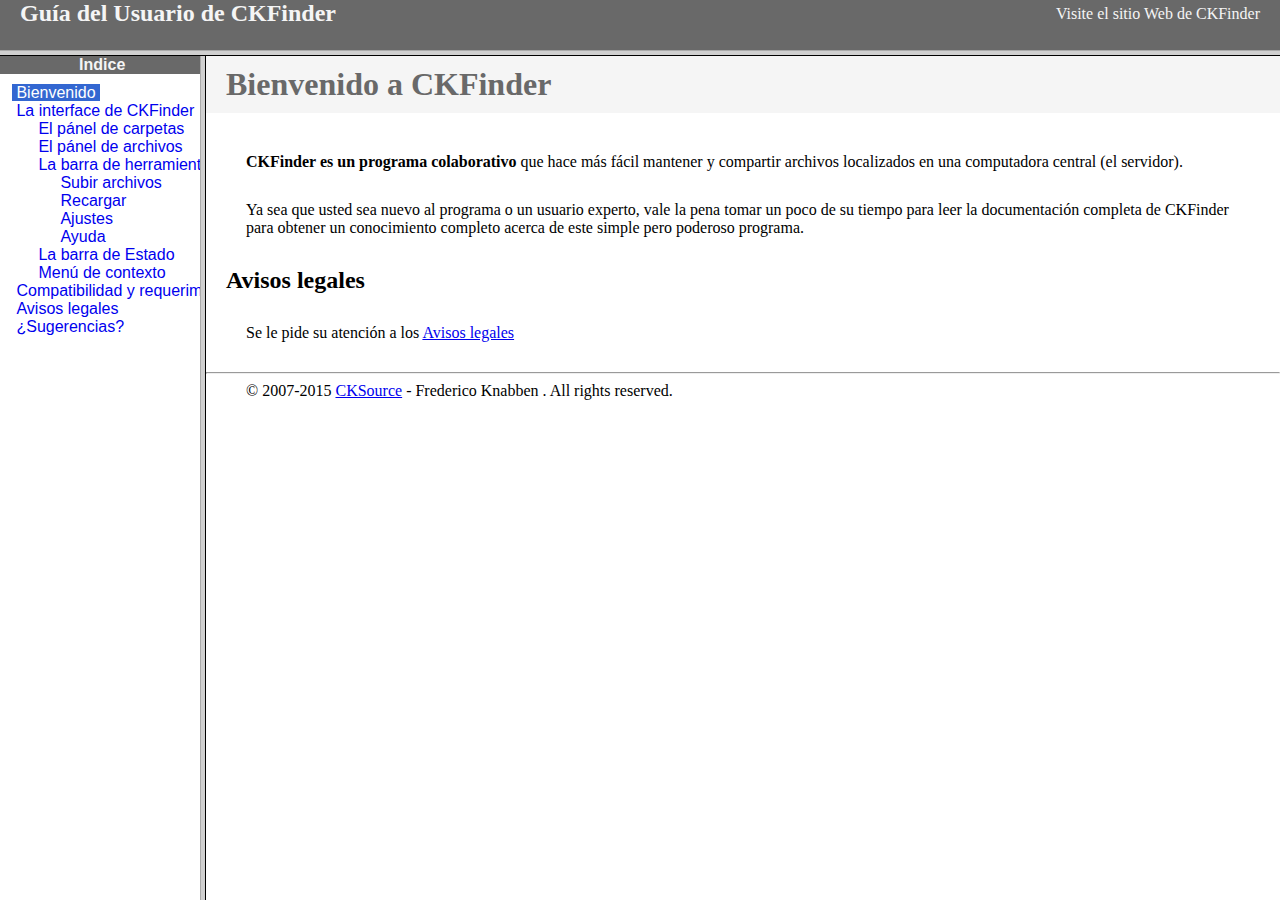
<file: ckfinder/help/es-mx/index.html>
<!DOCTYPE HTML PUBLIC "-//W3C//DTD HTML 4.01 Frameset//EN" "http://www.w3.org/TR/html4/frameset.dtd">
<html lang="es-mx">
<head>
	<title>Gu&iacute;a para el usuario de CKFinder</title>
	<meta http-equiv="Content-Type" content="text/html; charset=utf-8">
	<meta name="robots" content="noindex, nofollow">
	<style type="text/css">
		frame {border-color:#f5f5f5}
	</style>
</head>
<frameset rows="50,*">
	<frame src="files/header.html" noresize="noresize" frameborder="0">
	<frameset cols="200,*">
			<frame src="files/toc.html">
			<frame src="files/001.html" name="CKDocsMain">
	</frameset>
</frameset>
</html>
</file>
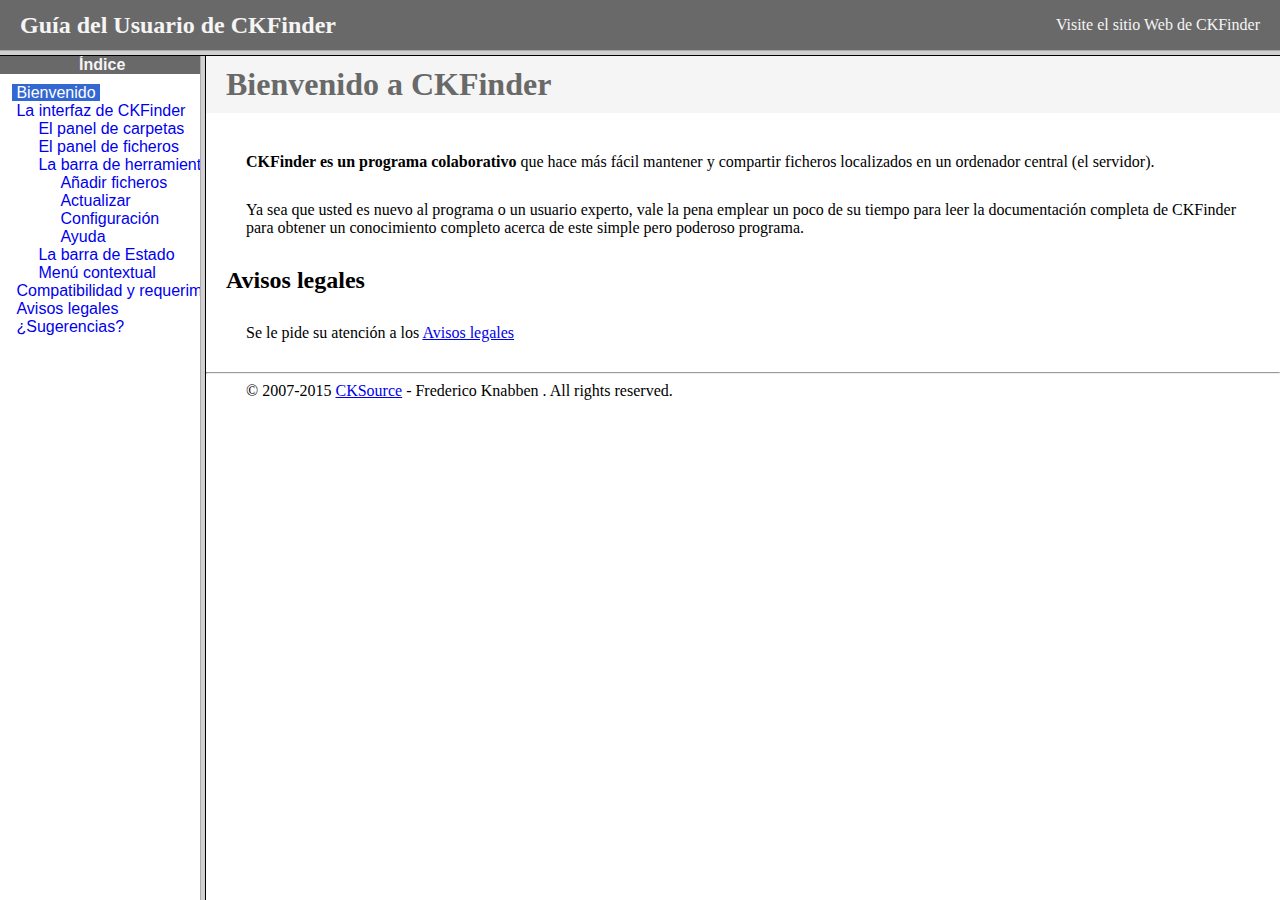
<file: ckfinder/help/es/index.html>
<!DOCTYPE HTML PUBLIC "-//W3C//DTD HTML 4.01 Frameset//EN" "http://www.w3.org/TR/html4/frameset.dtd">
<html lang="es">
<head>
	<title>Gu&iacute;a para el usuario de CKFinder</title>
	<meta http-equiv="Content-Type" content="text/html; charset=utf-8">
	<meta name="robots" content="noindex, nofollow">
	<style type="text/css">
		frame {border-color:#f5f5f5}
	</style>
</head>
<frameset rows="50,*">
	<frame src="files/header.html" noresize="noresize" frameborder="0">
	<frameset cols="200,*">
			<frame src="files/toc.html">
			<frame src="files/001.html" name="CKDocsMain">
	</frameset>
</frameset>
</html>
</file>
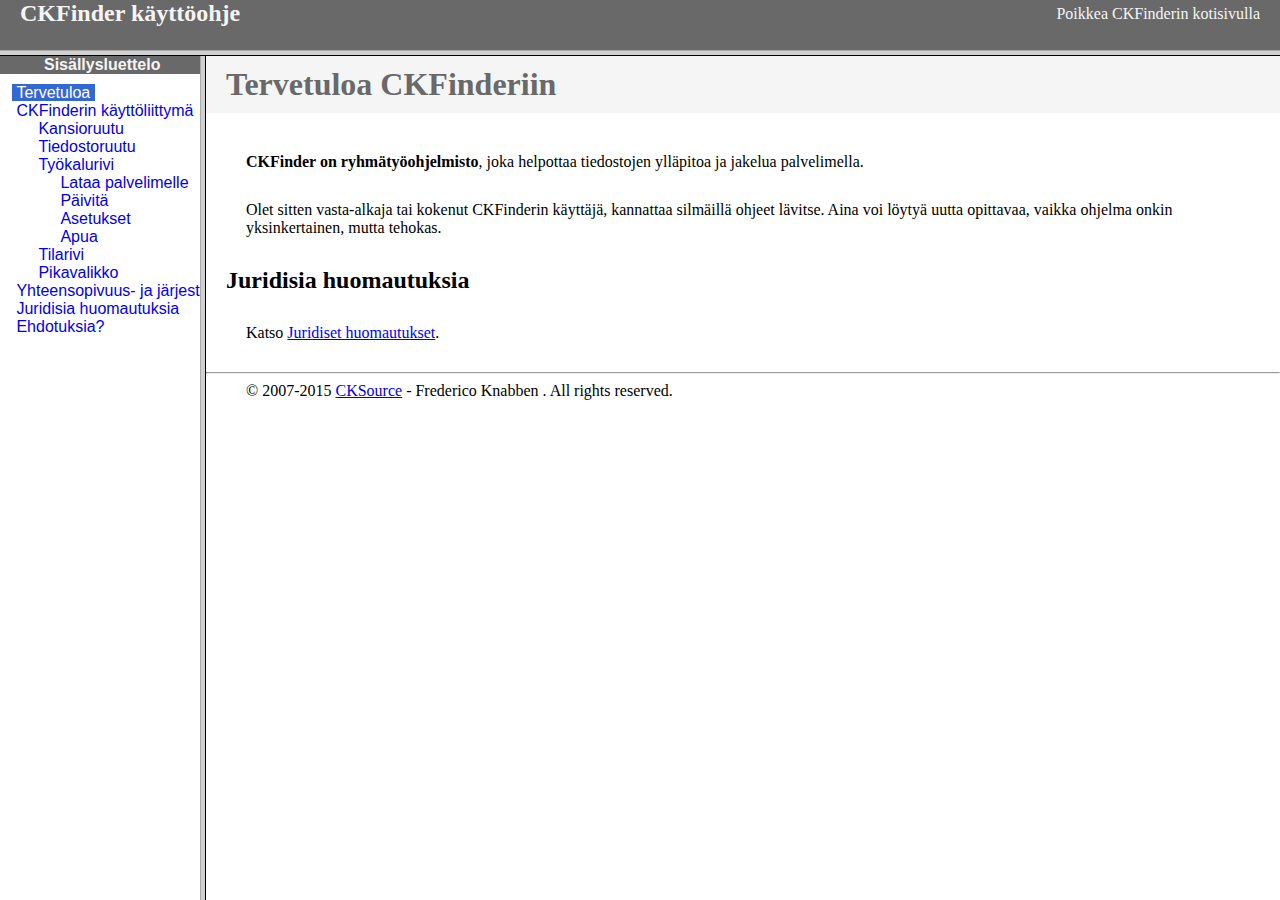
<file: ckfinder/help/fi/index.html>
<!DOCTYPE HTML PUBLIC "-//W3C//DTD HTML 4.01 Frameset//EN" "http://www.w3.org/TR/html4/frameset.dtd">
<html lang="fi">
<head>
	<title>CKFinder käyttöohje</title>
	<meta http-equiv="Content-Type" content="text/html; charset=utf-8">
	<meta name="robots" content="noindex, nofollow">
	<style type="text/css">
		frame {border-color:#f5f5f5}
	</style>
</head>
<frameset rows="50,*">
	<frame src="files/header.html" noresize="noresize" frameborder="0">
	<frameset cols="200,*">
			<frame src="files/toc.html">
			<frame src="files/001.html" name="CKDocsMain">
	</frameset>
</frameset>
</html>
</file>
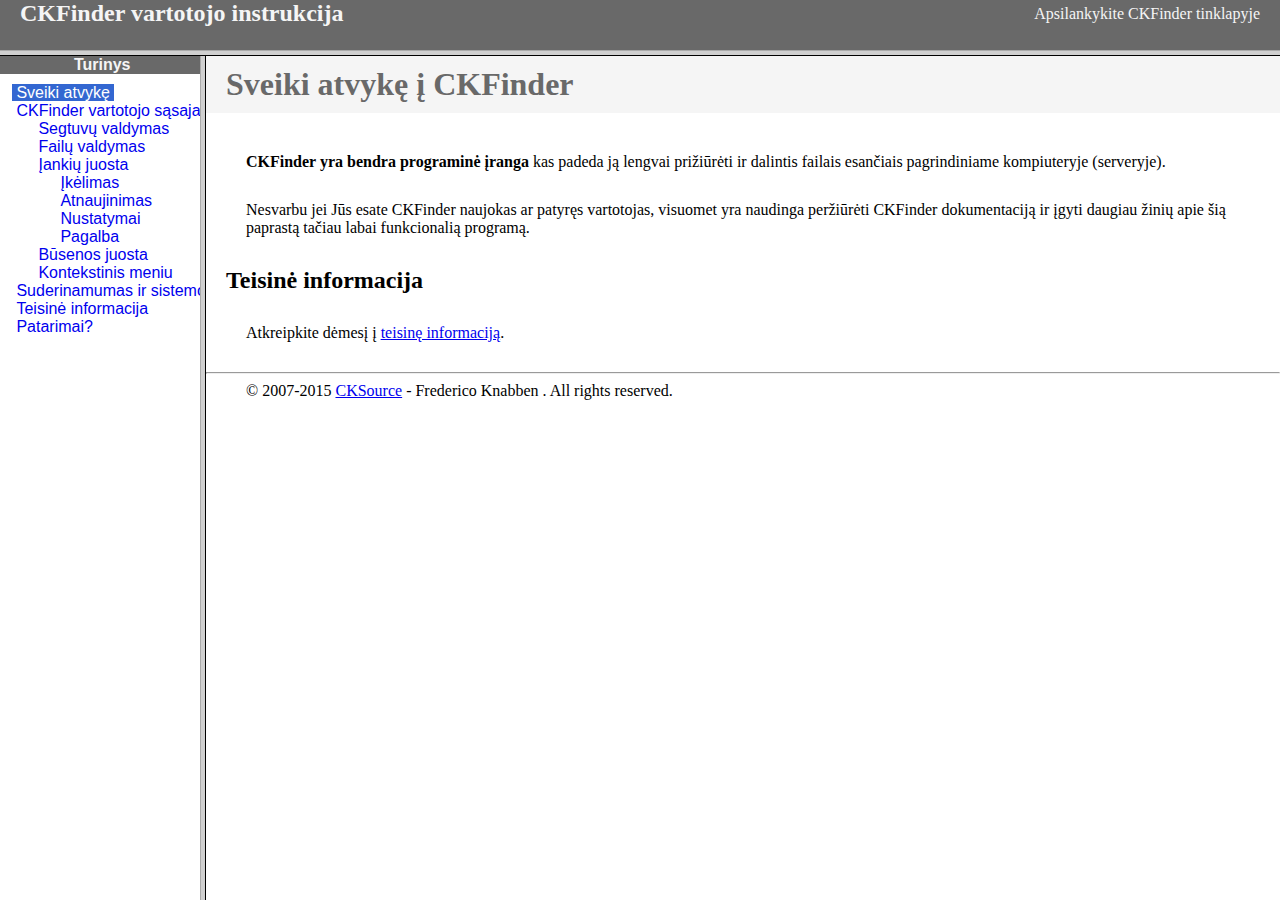
<file: ckfinder/help/lt/index.html>
<!DOCTYPE HTML PUBLIC "-//W3C//DTD HTML 4.01 Frameset//EN" "http://www.w3.org/TR/html4/frameset.dtd">
<html lang="lt">
<head>
	<title>CKFinder User's Guide</title>
	<meta http-equiv="Content-Type" content="text/html; charset=utf-8">
	<meta name="robots" content="noindex, nofollow">
	<style type="text/css">
		frame {border-color:#f5f5f5}
	</style>
</head>
<frameset rows="50,*">
	<frame src="files/header.html" noresize="noresize" frameborder="0">
	<frameset cols="200,*">
			<frame src="files/toc.html">
			<frame src="files/001.html" name="CKDocsMain">
	</frameset>
</frameset>
</html>
</file>
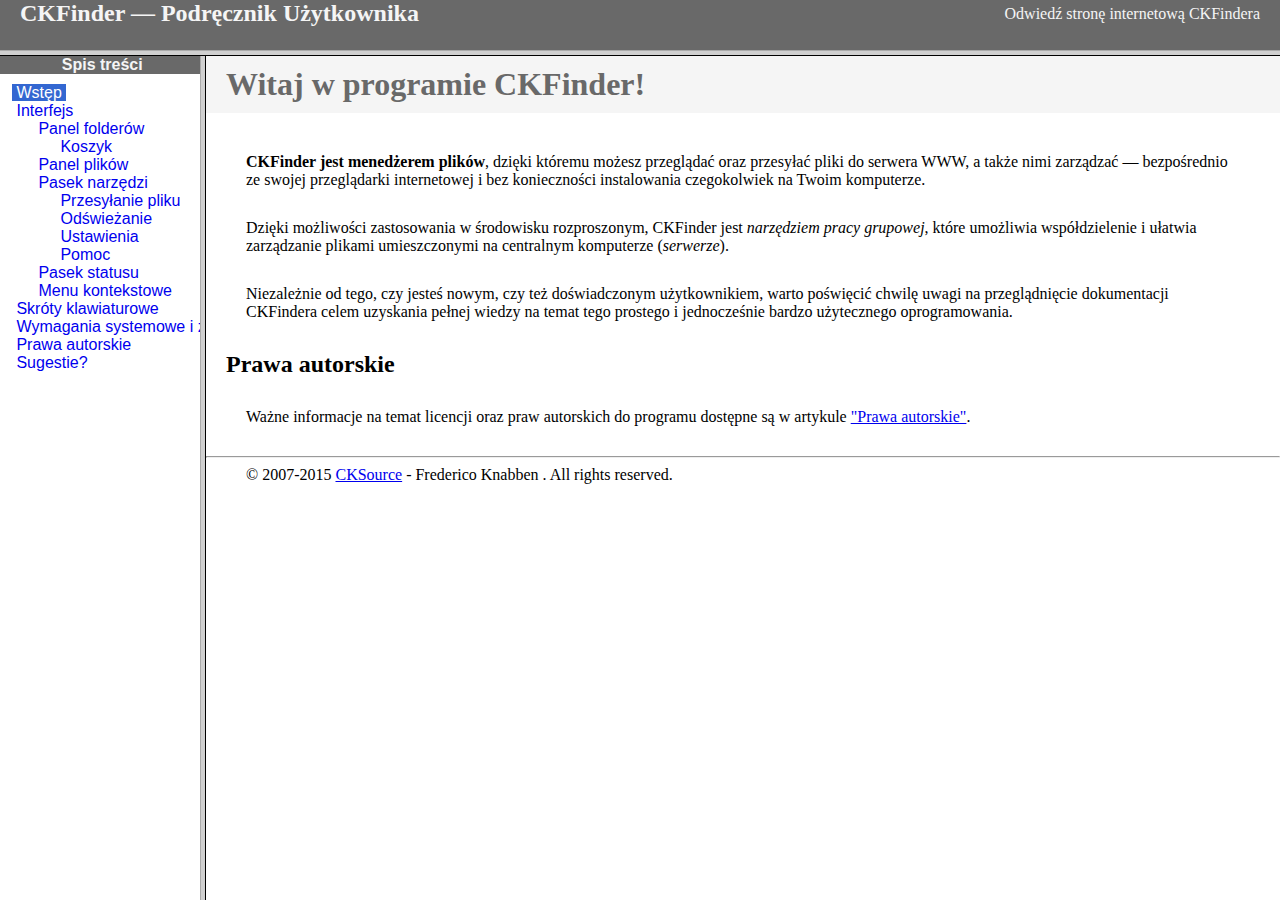
<file: ckfinder/help/pl/index.html>
<!DOCTYPE HTML PUBLIC "-//W3C//DTD HTML 4.01 Frameset//EN" "http://www.w3.org/TR/html4/frameset.dtd">
<html lang="pl">
<head>
	<title>CKFinder &mdash; Podręcznik Użytkownika</title>
	<meta http-equiv="Content-Type" content="text/html; charset=utf-8">
	<meta name="robots" content="noindex, nofollow">
	<style type="text/css">
		frame {border-color:#f5f5f5}
	</style>
</head>
<frameset rows="50,*">
	<frame src="files/header.html" noresize="noresize" frameborder="0">
	<frameset cols="200,*">
			<frame src="files/toc.html">
			<frame src="files/001.html" name="CKDocsMain">
	</frameset>
</frameset>
</html>
</file>
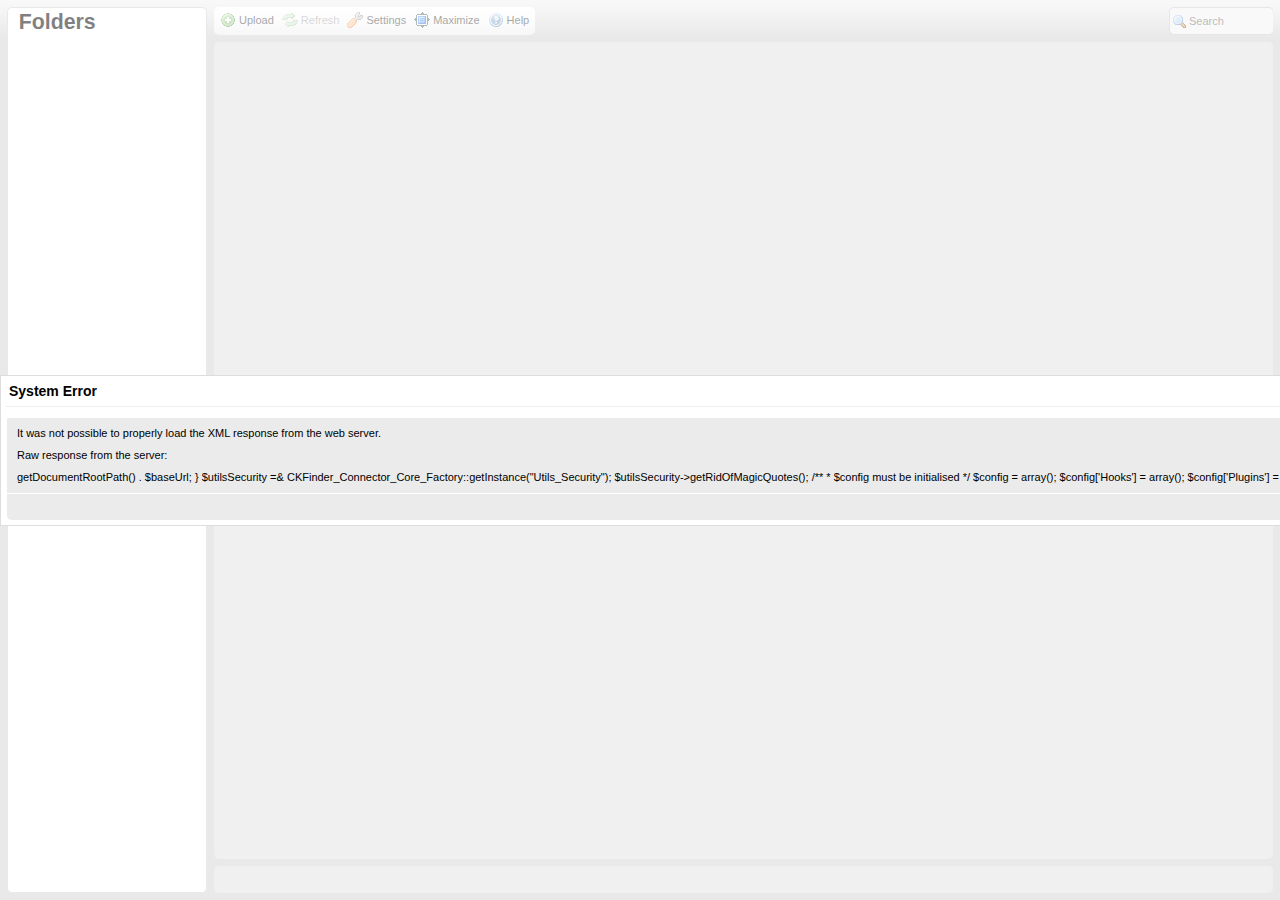
<file: ckfinder/ckfinder.html>
<!DOCTYPE HTML PUBLIC "-//W3C//DTD HTML 4.01//EN" "http://www.w3.org/TR/html4/strict.dtd">
<html>
<head>
	<title>CKFinder</title>
	<meta http-equiv="Content-Type" content="text/html; charset=utf-8" />
	<meta name="robots" content="noindex, nofollow" />
	<script type="text/javascript" src="ckfinder.js"></script>
	<style type="text/css">
		body, html, iframe, #ckfinder {
			margin: 0;
			padding: 0;
			border: 0;
			width: 100%;
			height: 100%;
			overflow: hidden;
		}
	</style>
</head>
<body class="CKFinderFrameWindow">
	<div id="ckfinder"></div>
	<script type="text/javascript">
//<![CDATA[
(function()
{
		var config = {};
		var get = CKFinder.tools.getUrlParam;
		var getBool = function( v )
		{
			var t = get( v );

			if ( t === null )
				return null;

			return t == '0' ? false : true;
		};

		var tmp;
		if ( tmp = get( 'configId' ) )
		{
			var win = window.opener || window;
			try
			{
				while ( ( !win.CKFinder || !win.CKFinder._.instanceConfig[ tmp ] ) && win != window.top )
					win = win.parent;

				if ( win.CKFinder._.instanceConfig[ tmp ] )
					config = CKFINDER.tools.extend( {}, win.CKFinder._.instanceConfig[ tmp ] );
			}
			catch(e) {}
		}

		if ( tmp = get( 'startupPath' ) || get( 'start' ) )
			config.startupPath = decodeURIComponent( tmp );

		config.id = get( 'id' ) || '';

		if ( ( tmp = getBool( 'rlf' ) ) !== null )
			config.rememberLastFolder = tmp;

		if ( ( tmp = getBool( 'dts' ) ) !== null )
			config.disableThumbnailSelection = tmp;

		if ( tmp = get( 'data' ) )
			config.selectActionData = tmp;

		if ( tmp = get( 'tdata' ) )
			config.selectThumbnailActionData = tmp;

		if ( tmp = get( 'type' ) )
			config.resourceType = tmp;

		if ( tmp = get( 'langCode' ) )
			config.language = tmp;

		if ( typeof( config.selectActionFunction ) == 'undefined' )
		{
			// Try to get desired "File Select" action from the URL.
			var action;
			if ( tmp = get( 'CKEditor' ) )
			{
				if ( tmp.length )
					action = 'ckeditor';
			}
			if ( !action )
				action = get( 'action' );

			var parentWindow = ( window.parent == window ) ? window.opener : window.parent;
			switch ( action )
			{
				case 'js':
					var actionFunction = get( 'func' );
					if ( actionFunction && actionFunction.length > 0 )
						config.selectActionFunction = parentWindow[ actionFunction ];

					actionFunction = get( 'thumbFunc' );
					if ( actionFunction && actionFunction.length > 0 )
						config.selectThumbnailActionFunction = parentWindow[ actionFunction ];
					break ;

				case 'ckeditor':
					var funcNum = get( 'CKEditorFuncNum' );
					if ( parentWindow['CKEDITOR'] )
					{
						config.selectActionFunction = function( fileUrl, data )
						{
							parentWindow['CKEDITOR'].tools.callFunction( funcNum, fileUrl, data );
						};

						config.selectThumbnailActionFunction = config.selectActionFunction;
					}
					break;

				default:
					if ( parentWindow && parentWindow['FCK'] && parentWindow['SetUrl'] )
					{
						action = 'fckeditor' ;
						config.selectActionFunction = parentWindow['SetUrl'];

						if ( !config.disableThumbnailSelection )
							config.selectThumbnailActionFunction = parentWindow['SetUrl'];
					}
					else
						action = null ;
			}
			config.action = action;
		}

		// Always use 100% width and height when nested using this middle page.
		config.width = config.height = '100%';

		var ckfinder = new CKFinder( config );
		ckfinder.replace( 'ckfinder', config );
})();
//]]>
	</script>
</body>
</html>
</file>
<file: ckeditor/samples/css/samples.css>
/**
 * @license Copyright (c) 2003-2018, CKSource - Frederico Knabben. All rights reserved.
 * For licensing, see LICENSE.md or https://ckeditor.com/legal/ckeditor-oss-license
 */
@media (max-width: 900px) {
  .global-is-mobile-hidden {
    display: none !important;
  }
}
article,
aside,
details,
figcaption,
figure,
footer,
header,
hgroup,
main,
menu,
nav,
section {
  display: block;
}
body,
html {
  margin: 0;
  padding: 0;
  font: 16px / 1.8 Arial, 'Helvetica Neue', Helvetica, sans-serif;
  font-weight: 300;
  color: #575757;
}
.grid-width-10 {
  width: 10%;
}
.grid-width-20 {
  width: 20%;
}
.grid-width-30 {
  width: 30%;
}
.grid-width-40 {
  width: 40%;
}
.grid-width-50 {
  width: 50%;
}
.grid-width-60 {
  width: 60%;
}
.grid-width-70 {
  width: 70%;
}
.grid-width-80 {
  width: 80%;
}
.grid-width-90 {
  width: 90%;
}
.grid-width-100 {
  width: 100%;
}
@media (max-width: 900px) {
  .grid-width-10,
  .grid-width-20,
  .grid-width-30,
  .grid-width-40,
  .grid-width-50,
  .grid-width-60,
  .grid-width-70,
  .grid-width-80,
  .grid-width-90,
  .grid-width-100 {
    width: 100%;
  }
}
*[class*="grid-width"] {
  -webkit-box-sizing: border-box;
  -moz-box-sizing: border-box;
  box-sizing: border-box;
  padding-left: 4%;
  padding-right: 4%;
  float: left;
}
*[class*="grid-width"]:after,
.grid-container:after,
*[class*="grid-width"]:before,
.grid-container:before {
  content: '';
  display: block;
  overflow: hidden;
  visibility: hidden;
  font-size: 0;
  line-height: 0;
  width: 0;
  height: 0;
}
*[class*="grid-width"]:after,
.grid-container:after {
  clear: both;
}
.grid-container {
  -webkit-box-sizing: border-box;
  -moz-box-sizing: border-box;
  box-sizing: border-box;
  margin-left: auto;
  margin-right: auto;
}
.grid-container-nested *[class*="grid-width"]:first-child {
  padding-left: 0;
}
.grid-container-nested *[class*="grid-width"]:last-child {
  padding-right: 0;
}
@media (max-width: 900px) {
  .grid-container-nested *[class*="grid-width"]:first-child {
    padding-left: 4%;
  }
  .grid-container-nested *[class*="grid-width"]:last-child {
    padding-right: 4%;
  }
}
.header-a {
  min-height: 140px;
  overflow: hidden;
}
.header-a .header-a-logo {
  margin: 40px 0 0;
}
@media (max-width: 900px) {
  .header-a .header-a-logo {
    text-align: center;
  }
}
.header-a .header-a-logo img {
  border: transparent;
}
.navigation-a {
  height: 30px;
  background: #3D3D3D;
  position: absolute;
  left: 0;
  right: 0;
  top: 0;
  padding: 0;
  overflow: hidden;
}
@media (max-width: 900px) {
  .navigation-a {
    text-align: center;
  }
}
.navigation-a ul {
  list-style: none;
  margin: 0;
  overflow: hidden;
}
.navigation-a ul li,
.navigation-a ul li a {
  display: inline-block;
}
@media (max-width: 900px) {
  .navigation-a ul {
    width: auto;
    text-overflow: ellipsis;
    white-space: nowrap;
    display: inline-block;
    float: none;
  }
  .navigation-a ul:before,
  .navigation-a ul:after {
    display: none;
  }
}
.navigation-a ul.navigation-a-left {
  text-align: left;
}
@media (max-width: 900px) {
  .navigation-a ul.navigation-a-left {
    padding-right: 0;
  }
}
.navigation-a ul.navigation-a-right {
  text-align: right;
}
@media (max-width: 900px) {
  .navigation-a ul.navigation-a-right {
    padding-left: 23px;
  }
}
.navigation-a ul li + li {
  margin-left: 23px;
}
.navigation-a ul li a {
  font-size: 10px;
  font-size: 0.625rem;
  line-height: 18px;
  line-height: 1.13rem;
  line-height: 30px;
  float: left;
  color: #ddd;
  font-weight: bold;
  text-decoration: none;
  text-transform: uppercase;
}
.navigation-a ul li a:hover {
  cursor: pointer;
  color: #fff;
}
.icon-navigation-a-github:before,
.icon-navigation-a-github:after {
  background-image: url("[data-uri]");
}
.navigation-b {
  text-align: right;
  margin: 52px 0 0;
  overflow: visible;
}
@media (max-width: 900px) {
  .navigation-b {
    text-align: center;
    margin-top: 20px;
    padding: 0;
  }
}
.navigation-b ul {
  padding: 0;
  list-style: none;
  margin: 0;
  overflow: visible;
}
.navigation-b ul li,
.navigation-b ul li a {
  display: inline-block;
}
@media (max-width: 900px) {
  .navigation-b ul {
    display: table;
    width: 100%;
    padding-bottom: 1.5em;
  }
}
@media (max-width: 900px) {
  .navigation-b ul li {
    display: table-row;
  }
}
.navigation-b ul li + li {
  margin-left: 20px;
}
@media (max-width: 900px) {
  .navigation-b ul li + li {
    margin-left: 0;
  }
}
.navigation-b ul li a {
  -webkit-box-sizing: border-box;
  -moz-box-sizing: border-box;
  box-sizing: border-box;
  text-transform: uppercase;
  text-decoration: none;
  outline: none;
}
@media (max-width: 900px) {
  .navigation-b ul li a {
    width: 100%;
    -webkit-border-radius: 0;
    -webkit-background-clip: padding-box;
    -moz-border-radius: 0;
    -moz-background-clip: padding;
    border-radius: 0;
    background-clip: padding-box;
  }
}
.footer-a {
  font-size: 13px;
  font-size: 0.8125rem;
  line-height: 23.4px;
  line-height: 1.46rem;
  padding-top: 2.25em;
  padding-bottom: 2.25em;
  overflow: hidden;
  color: #8a8a8a;
}
.footer-a a {
  color: #0287D0;
  text-decoration: none;
  border-bottom: 1px dotted #0287D0;
}
.footer-a a:hover {
  color: #0277b7;
}
.footer-a p {
  margin: 0;
  display: inline-block;
  text-align: center;
}
.content {
  font-size: 14px;
  font-size: 0.875rem;
  line-height: 25.2px;
  line-height: 1.57rem;
  overflow: hidden;
  padding-top: 1.5em;
  padding-bottom: 1.5em;
}
.content p {
  margin: 0.75em 0;
}
.content ul,
.content ol,
.content pre,
.content blockquote,
.content textarea:not([class^="cke"]),
.content .cke {
  margin: 1.875em 0;
}
.content code,
.content kbd {
  -webkit-border-radius: 3px;
  -webkit-background-clip: padding-box;
  -moz-border-radius: 3px;
  -moz-background-clip: padding;
  border-radius: 3px;
  background-clip: padding-box;
  padding: 3px 4px;
}
.content pre,
.content code,
.content kbd,
.content blockquote {
  background: #f5f5f5;
}
.content blockquote,
.content pre {
  background: none;
  border-left: 4px solid #0287D0;
  padding: 1.5em 2.25em;
}
.content p a,
.content ul a,
.content ol a,
.content blockquote a,
.content h1 a,
.content h2 a,
.content h3 a,
.content h4 a,
.content h5 a {
  color: #0287D0;
  text-decoration: none;
  border-bottom: 1px dotted #0287D0;
}
.content p a:hover,
.content ul a:hover,
.content ol a:hover,
.content blockquote a:hover,
.content h1 a:hover,
.content h2 a:hover,
.content h3 a:hover,
.content h4 a:hover,
.content h5 a:hover {
  color: #0277b7;
}
.content h1,
.content h2,
.content h3,
.content h4,
.content h5 {
  color: #000;
  font-weight: 100;
}
.content h1 code,
.content h2 code,
.content h3 code,
.content h4 code,
.content h5 code,
.content h1 kbd,
.content h2 kbd,
.content h3 kbd,
.content h4 kbd,
.content h5 kbd {
  font-size: inherit;
}
.content h1 a.content-heading-anchor,
.content h2 a.content-heading-anchor,
.content h3 a.content-heading-anchor,
.content h4 a.content-heading-anchor,
.content h5 a.content-heading-anchor {
  font-weight: 100;
  vertical-align: middle;
  opacity: 0;
  border: 0;
}
.content h1:hover a.content-heading-anchor,
.content h2:hover a.content-heading-anchor,
.content h3:hover a.content-heading-anchor,
.content h4:hover a.content-heading-anchor,
.content h5:hover a.content-heading-anchor {
  opacity: 1;
}
.content h1:target a,
.content h2:target a,
.content h3:target a,
.content h4:target a,
.content h5:target a {
  -webkit-animation: targetLinkOpacity 0.5s linear alternate;
  -moz-animation: targetLinkOpacity 0.5s linear alternate;
  -o-animation: targetLinkOpacity 0.5s linear alternate;
  animation: targetLinkOpacity 0.5s linear alternate;
  opacity: 1;
}
.content input,
.content select,
.content textarea:not([class^="cke"]) {
  -webkit-border-radius: 3px;
  -webkit-background-clip: padding-box;
  -moz-border-radius: 3px;
  -moz-background-clip: padding;
  border-radius: 3px;
  background-clip: padding-box;
  -webkit-box-shadow: inset 0 1px 1px rgba(0, 0, 0, 0.08);
  -moz-box-shadow: inset 0 1px 1px rgba(0, 0, 0, 0.08);
  box-shadow: inset 0 1px 1px rgba(0, 0, 0, 0.08);
  font: inherit;
  color: inherit;
  border: 1px solid #D9D9D9;
  padding: .2em .5em;
}
.content input:focus,
.content select:focus,
.content textarea:not([class^="cke"]):focus {
  border-color: #66afe9;
  outline: 0;
  -webkit-box-shadow: inset 0 1px 1px rgba(0, 0, 0, 0.08), 0 0 8px #93c6ef;
  -moz-box-shadow: inset 0 1px 1px rgba(0, 0, 0, 0.08), 0 0 8px #93c6ef;
  box-shadow: inset 0 1px 1px rgba(0, 0, 0, 0.08), 0 0 8px #93c6ef;
}
.content abbr {
  border-bottom: 1px dotted #666;
  cursor: pointer;
}
.content blockquote {
  font-style: italic;
  font-family: Georgia, Times, "Times New Roman", serif;
  font-size: 16px;
  font-size: 1rem;
  line-height: 28.8px;
  line-height: 1.8rem;
}
.content em {
  font-style: italic;
}
.content h1 {
  font-size: 36px;
  font-size: 2.25rem;
  line-height: 64.8px;
  line-height: 4.05rem;
  margin: 1.125em 0 0;
}
.content h2 {
  font-size: 27.2px;
  font-size: 1.7rem;
  line-height: 48.96px;
  line-height: 3.06rem;
  margin: 0.9em 0 0;
}
.content h3 {
  font-size: 24px;
  font-size: 1.5rem;
  line-height: 43.2px;
  line-height: 2.7rem;
  font-weight: 500;
  margin: 0.75em 0 0;
}
.content h4 {
  font-size: 19.2px;
  font-size: 1.2rem;
  line-height: 34.56px;
  line-height: 2.16rem;
  font-weight: 500;
  margin: 0.75em 0 0;
}
.content h5 {
  font-size: 17.6px;
  font-size: 1.1rem;
  line-height: 31.68px;
  line-height: 1.98rem;
  font-weight: 500;
  margin: 0.75em 0 0;
}
.content hr {
  border: 0;
  border-top: 4px solid #D9D9D9;
  margin: 1.5em 0;
}
.content input[type="text"] {
  height: 1.8em;
  line-height: 1.8em;
}
.content input[type="button"] {
  -webkit-appearance: button;
  -moz-appearance: button;
  appearance: button;
}
.content kbd {
  font-size: 12px;
  font-size: 0.75rem;
  line-height: 21.6px;
  line-height: 1.35rem;
  font-family: Arial, 'Helvetica Neue', Helvetica, sans-serif;
  padding: 2px 6px;
  -webkit-box-shadow: 0 0 4px #fff inset, 0 2px 0 #D9D9D9;
  -moz-box-shadow: 0 0 4px #fff inset, 0 2px 0 #D9D9D9;
  box-shadow: 0 0 4px #fff inset, 0 2px 0 #D9D9D9;
}
.content p img {
  vertical-align: middle;
}
.content p pre {
  padding: 1.5em;
}
.content pre {
  padding: 0;
  border: 0;
  tab-size: 4;
  -o-tab-size: 4;
  -moz-tab-size: 4;
}
.content pre,
.content code {
  font-size: 11.89px;
  font-size: 0.743rem;
  line-height: 21.4px;
  line-height: 1.34rem;
  font-family: Consolas, Menlo, Monaco, Lucida Console, Liberation Mono, DejaVu Sans Mono, Bitstream Vera Sans Mono, Courier New, monospace, serif;
}
.content pre a,
.content code a {
  border: 0;
}
.content pre code {
  padding: 0.75em;
  display: block;
}
.content strong {
  color: #000;
}
.content ul ul,
.content ol ul,
.content ul ol,
.content ol ol {
  margin: 0.75em 0;
}
.content ul li,
.content ol li {
  font-size: 14px;
  font-size: 0.875rem;
  line-height: 30.24px;
  line-height: 1.89rem;
}
.content textarea:not([class^="cke"]) {
  width: 100%;
}
.content div.todo {
  border: 2px dotted #444;
  padding: 10px;
  margin: 60px 0 10px 0;
  /* Remove me some day */
}
.content div.todo:before {
  content: "TODO";
  font-weight: bold;
}
body a.button-a,
body button.button-a,
body input.button-a {
  -webkit-border-radius: 3px;
  -webkit-background-clip: padding-box;
  -moz-border-radius: 3px;
  -moz-background-clip: padding;
  border-radius: 3px;
  background-clip: padding-box;
  font-size: 14px;
  font-size: 0.875rem;
  line-height: 25.2px;
  line-height: 1.57rem;
  height: 36px;
  line-height: 36px;
  padding: 0 1.1em;
  font-weight: 700;
  color: #3e3e3e;
  white-space: nowrap;
  text-decoration: none;
  display: inline-block;
  cursor: pointer;
  border: 0;
  vertical-align: middle;
  margin: 1px 0;
  background: transparent;
}
body a.button-a.icon-pos-left,
body button.button-a.icon-pos-left,
body input.button-a.icon-pos-left {
  padding-left: .8em;
}
body a.button-a.icon-pos-right,
body button.button-a.icon-pos-right,
body input.button-a.icon-pos-right {
  padding-right: .8em;
}
body a.button-a.button-a-no-text,
body button.button-a.button-a-no-text,
body input.button-a.button-a-no-text {
  -webkit-border-radius: 100px;
  -webkit-background-clip: padding-box;
  -moz-border-radius: 100px;
  -moz-background-clip: padding;
  border-radius: 100px;
  background-clip: padding-box;
  width: 36px;
  padding: 0;
  text-indent: -999px;
  overflow: hidden;
  position: relative;
  text-align: center;
}
body a.button-a.button-a-no-text:before,
body button.button-a.button-a-no-text:before,
body input.button-a.button-a-no-text:before {
  position: absolute;
  left: 50%;
  top: 50%;
  margin: -9px 0 0 -9px;
}
@media (max-width: 900px) {
  body a.button-a.button-a-mobile-collapsed,
  body button.button-a.button-a-mobile-collapsed,
  body input.button-a.button-a-mobile-collapsed {
    -webkit-border-radius: 100px;
    -webkit-background-clip: padding-box;
    -moz-border-radius: 100px;
    -moz-background-clip: padding;
    border-radius: 100px;
    background-clip: padding-box;
    width: 36px;
    padding: 0;
    text-indent: -999px;
    overflow: hidden;
    position: relative;
    text-align: center;
  }
  body a.button-a.button-a-mobile-collapsed:before,
  body button.button-a.button-a-mobile-collapsed:before,
  body input.button-a.button-a-mobile-collapsed:before {
    position: absolute;
    left: 50%;
    top: 50%;
    margin: -9px 0 0 -9px;
  }
  body a.button-a.button-a-mobile-collapsed:before,
  body button.button-a.button-a-mobile-collapsed:before,
  body input.button-a.button-a-mobile-collapsed:before {
    position: absolute;
    left: 50%;
    top: 50%;
    margin: -9px 0 0 -9px;
  }
}
body a.button-a:active,
body button.button-a:active,
body input.button-a:active,
body a.button-a:hover,
body button.button-a:hover,
body input.button-a:hover {
  color: #fff;
  background: #0277b7;
}
body a.button-a:focus,
body button.button-a:focus,
body input.button-a:focus {
  border-color: #66afe9;
  outline: 0;
  -webkit-box-shadow: inset 0 1px 1px rgba(0, 0, 0, 0.075), 0 0 8px #93c6ef;
  -moz-box-shadow: inset 0 1px 1px rgba(0, 0, 0, 0.075), 0 0 8px #93c6ef;
  box-shadow: inset 0 1px 1px rgba(0, 0, 0, 0.075), 0 0 8px #93c6ef;
}
body a.button-a-soft,
body button.button-a-soft,
body input.button-a-soft {
  background: #e7e7e7;
}
body a.button-a-soft:active,
body button.button-a-soft:active,
body input.button-a-soft:active,
body a.button-a-soft:hover,
body button.button-a-soft:hover,
body input.button-a-soft:hover {
  color: #3e3e3e;
  background: #cecece;
}
body a.button-a-background,
body button.button-a-background,
body input.button-a-background,
body a.navigation-b ul li a:hover,
body button.navigation-b ul li a:hover,
body input.navigation-b ul li a:hover {
  color: #fff;
  background: #0287D0;
}
body a.button-a-background:active,
body button.button-a-background:active,
body input.button-a-background:active,
body a.button-a-background:hover,
body button.button-a-background:hover,
body input.button-a-background:hover,
body a.navigation-b ul li a:hover:active,
body button.navigation-b ul li a:hover:active,
body input.navigation-b ul li a:hover:active,
body a.navigation-b ul li a:hover:hover,
body button.navigation-b ul li a:hover:hover,
body input.navigation-b ul li a:hover:hover {
  color: #fff;
  background: #0277b7;
}
.balloon-a {
  font-size: 12px;
  font-size: 0.75rem;
  line-height: 21.6px;
  line-height: 1.35rem;
  -webkit-border-radius: 3px;
  -webkit-background-clip: padding-box;
  -moz-border-radius: 3px;
  -moz-background-clip: padding;
  border-radius: 3px;
  background-clip: padding-box;
  border-bottom: 3px solid #d4d4d4;
  background: #ebebeb;
  display: inline-block;
  white-space: nowrap;
  padding: .4em 1.2em .2em;
  font-weight: 700;
  position: relative;
  z-index: 1000;
  text-transform: none;
  color: #575757;
}
.balloon-a:hover {
  color: #575757;
}
.balloon-a:before {
  content: '';
  width: 0;
  height: 0;
  border-style: solid;
  position: absolute;
}
.balloon-a-ne:before,
.balloon-a-nw:before {
  top: -13px;
  border-width: 0 9px 15.6px 9px;
  border-color: transparent transparent #ebebeb transparent;
}
.balloon-a-se:before,
.balloon-a-sw:before {
  bottom: -13px;
  border-width: 15.6px 9px 0 9px;
  border-color: #ebebeb transparent transparent transparent;
}
.balloon-a-nw:before,
.balloon-a-sw:before {
  left: 20px;
}
.balloon-a-ne:before,
.balloon-a-se:before {
  right: 20px;
}
.icon-pos-left:before,
.icon-pos-right:after {
  content: '';
  display: inline-block;
  width: 18px;
  height: 18px;
  vertical-align: middle;
  background-repeat: no-repeat;
}
.icon-pos-left:before {
  margin-right: 10px;
}
.icon-pos-right:after {
  margin-left: 10px;
}
.icon-download:before,
.icon-download:after {
  background-image: url("[data-uri]");
}
.icon-question-mark:before,
.icon-question-mark:after {
  background-image: url("[data-uri]");
}
.icon-close:before,
.icon-close:after {
  background-image: url("[data-uri]");
}
.ie8 .switch > * {
  vertical-align: middle;
}
.ie8 .switch input[type="radio"] {
  margin: 0 0.25em;
  display: inline-block;
}
.ie8 .switch label {
  margin-left: 0 !important;
  margin-right: 0 !important;
}
.ie8 .switch label[data-for="1"] {
  float: left;
}
.ie8 .switch label[data-for="2"] {
  float: right;
}
.ie8 .switch .switch-inner {
  display: none;
}
.switch {
  font-size: 14px;
  font-size: 0.875rem;
  line-height: 25.2px;
  line-height: 1.57rem;
  font-weight: bold;
  background-color: #0287D0;
  overflow: hidden;
  display: inline-block;
  padding: 0.75em 0.25em;
  color: #fff;
  -webkit-border-radius: 3px;
  -webkit-background-clip: padding-box;
  -moz-border-radius: 3px;
  -moz-background-clip: padding;
  border-radius: 3px;
  background-clip: padding-box;
  position: relative;
}
.switch input[type="radio"] {
  display: none;
}
.switch label {
  position: relative;
  z-index: 2;
  float: left;
  cursor: pointer;
  padding: 0 0.75em;
}
.switch label:hover {
  text-decoration: underline;
}
.switch .switch-inner {
  float: left;
  background-color: #FFF;
  height: 1.5em;
  width: 4.125em;
  padding: 2px;
  margin: 0 0.25em;
  -webkit-border-radius: 5.5px;
  -webkit-background-clip: padding-box;
  -moz-border-radius: 5.5px;
  -moz-background-clip: padding;
  border-radius: 5.5px;
  background-clip: padding-box;
}
.switch .switch-inner .handler {
  overflow: hidden;
  position: relative;
  display: block;
  height: 1.5em;
  width: 1.5em;
  background: #027dc1;
  -webkit-border-radius: 4.5px;
  -webkit-background-clip: padding-box;
  -moz-border-radius: 4.5px;
  -moz-background-clip: padding;
  border-radius: 4.5px;
  background-clip: padding-box;
}
.switch .switch-inner .handler:before {
  content: '';
  display: block;
  position: absolute;
  top: 0;
  right: 0;
  bottom: 3px;
  left: 0;
  background-color: #0291df;
  -webkit-border-bottom-left-radius: 4.5px;
  -moz-border-radius-bottomleft: 4.5px;
  border-bottom-left-radius: 4.5px;
  -webkit-border-bottom-right-radius: 4.5px;
  -webkit-background-clip: padding-box;
  -moz-border-radius-bottomright: 4.5px;
  -moz-background-clip: padding;
  border-bottom-right-radius: 4.5px;
  background-clip: padding-box;
}
.switch:hover .switch-inner .handler:before {
  background: #029ef3;
}
.switch input[data-num="2"]:checked ~ .switch-inner > .handler {
  margin-left: auto;
}
.switch input[data-num="2"]:checked ~ label[data-for="1"] {
  padding-right: 5.125em;
  margin-right: -4.375em;
}
.switch input[data-num="1"]:checked ~ label[data-for="2"] {
  padding-left: 5.125em;
  margin-left: -4.375em;
}
.toggler {
  -webkit-user-select: none;
  -moz-user-select: none;
  -ms-user-select: none;
  user-select: none;
}
.toggler label {
  cursor: pointer;
}
.toggler [data-collapse] {
  display: inherit;
}
.toggler [data-expand] {
  display: none;
}
.toggler.collapsed [data-collapse] {
  display: none;
}
.toggler.collapsed [data-expand] {
  display: inherit;
}
.toggler-container {
  overflow: hidden;
}
.toggler-container.collapsed {
  height: 0;
}
.icon-toggler-expanded:before,
.icon-toggler-collapsed:before,
.icon-toggler-expanded:after,
.icon-toggler-collapsed:after {
  background-image: url("[data-uri]");
}
.icon-toggler-expanded.icon-light:before,
.icon-toggler-collapsed.icon-light:before,
.icon-toggler-expanded.icon-light:after,
.icon-toggler-collapsed.icon-light:after {
  background-image: url("[data-uri]");
}
.icon-toggler-expanded:before,
.icon-toggler-expanded:after {
  background-position: top left;
}
.icon-toggler-collapsed:before,
.icon-toggler-collapsed:after {
  background-position: bottom left;
}
.modal {
  padding: 20px;
  border-radius: 3px;
  background-color: white;
  max-width: 700px;
  -webkit-box-sizing: border-box;
  -moz-box-sizing: border-box;
  box-sizing: border-box;
  width: 80% !important;
  top: 50% !important;
  -webkit-transform: translate(-50%, -50%) !important;
  -moz-transform: translate(-50%, -50%) !important;
  -ms-transform: translate(-50%, -50%) !important;
  -o-transform: translate(-50%, -50%) !important;
  transform: translate(-50%, -50%) !important;
}
.modal-close {
  -webkit-border-radius: 100px;
  -webkit-background-clip: padding-box;
  -moz-border-radius: 100px;
  -moz-background-clip: padding;
  border-radius: 100px;
  background-clip: padding-box;
  cursor: pointer;
  height: 18px;
  width: 18px;
  position: absolute;
  top: 10px;
  right: 10px;
  font-size: 17px;
  text-align: center;
  line-height: 19px;
  background: #cccccc;
}
main .grid-container,
header .grid-container,
.navigation-a > div,
footer > div {
  max-width: 968px;
}
.header-a {
  margin-top: 30px;
}
.footer-a {
  border-top: 1px solid #D9D9D9;
}
.adjoined-top {
  background-color: #0287D0;
  color: #fff;
}
.adjoined-top .content h1,
.adjoined-top .content h2,
.adjoined-top .content h3,
.adjoined-top .content h4,
.adjoined-top .content h5 {
  color: #fff;
}
.adjoined-top .content p {
  font-size: 18px;
  font-size: 1.125rem;
  line-height: 32.4px;
  line-height: 2.02rem;
  font-weight: 100;
}
.adjoined-top .content p a {
  text-decoration: none;
  border-bottom: 1px dotted #fff;
  color: inherit;
}
.adjoined-top .content p a:hover {
  color: #e6e6e6;
}
.adjoined-top .content button {
  color: #fff;
}
.adjoined-top .content strong {
  color: #fff;
}
.adjoined-top .content code {
  font-size: inherit;
  color: #0287D0;
}
.adjoined-bottom {
  position: relative;
}
.adjoined-bottom:before {
  z-index: -1;
  content: '';
  background: #0287D0;
  position: absolute;
  top: 0;
  left: 0;
  right: 0;
  height: 50%;
}
main .grid-container,
header .grid-container,
.navigation-a > div,
footer > div {
  max-width: 1052px;
}
main .grid-container.freed-width {
  max-width: none;
}
.switch {
  background: #027dc1;
  float: right;
  overflow: visible;
}
.switch .balloon-a {
  position: absolute;
  top: -40px;
  right: 50%;
  margin-right: -15px;
  background: #FFEFC1;
  border-bottom-color: #DCDCA4;
}
.switch .balloon-a:before {
  border-color: #FFEFC1 transparent transparent transparent;
}
#toolbar .editors-container {
  overflow: hidden;
  height: 0;
  transition: height 200ms;
}
#toolbar .editors-container.active {
  height: auto;
}
#main #editor {
  background: #FFF;
  padding: 2% 4%;
  border: dashed 5px #0287D0;
}
#main .adjoined-top:before {
  height: 335px;
}
#toolbar .adjoined-top:before {
  height: 219px;
}
#toolbar .adjoined-top .grid-container-nested {
  height: 147px;
}
.content .grid-switch-magic {
  margin: 3.5em 0 0;
}
#info-box {
  padding-bottom: 0;
}
#info-box > div {
  width: 100%;
  text-align: right;
}
#info-box > div .toggler {
  padding-right: 0;
}
#info-box > div .toggler:hover {
  background: transparent;
  color: #000;
}
#info-box > div .toggler:hover > label {
  text-decoration: underline;
}
#info-box > div h2 {
  float: left;
  margin-top: 0;
}
#info-box > div#instructions-container {
  text-align: left;
}
#toolbarModifierWrapper {
  overflow: hidden;
  height: 0;
  opacity: 0;
  transition: height 200ms;
}
#toolbarModifierWrapper.active {
  height: auto;
  opacity: 1;
}
header {
  overflow: visible;
}
header div.grid-container {
  overflow: visible;
}
header .navigation-b {
  overflow: visible;
}
header .navigation-b ul {
  overflow: visible;
}
header .navigation-b a {
  position: relative;
}
header .balloon-a {
  position: absolute;
  top: 48px;
  left: 50%;
  margin-left: -35px;
}
@media (max-width: 1140px) {
  header .balloon-a {
    left: auto;
    margin-left: auto;
    right: 50%;
    margin-right: -35px;
  }
  header .balloon-a:before {
    left: auto;
    right: 22px;
  }
}
@media (max-width: 900px) {
  header .balloon-a {
    display: none;
  }
}
header .header-a-logo img {
  width: 160px;
  height: 60px;
}

#toolbar .cke_toolbar {
  pointer-events: none;
  -webkit-user-select: none;
  -moz-user-select: none;
  -ms-user-select: none;
  user-select: none;
  cursor: default;
}
.some-toolbar-active .cke_toolbar {
  zoom: 1;
  filter: alpha(opacity=50);
  -webkit-opacity: 0.5;
  -moz-opacity: 0.5;
  opacity: 0.5;
}
.cke_toolbar.active {
  position: relative;
  zoom: 1;
  filter: alpha(opacity=100);
  -webkit-opacity: 1;
  -moz-opacity: 1;
  opacity: 1;
}
.cke_toolbar.active:after {
  content: '';
  display: block;
  position: absolute;
  top: 0;
  right: 6px;
  bottom: 5px;
  left: 0;
  -webkit-border-radius: 5px;
  -webkit-background-clip: padding-box;
  -moz-border-radius: 5px;
  -moz-background-clip: padding;
  border-radius: 5px;
  background-clip: padding-box;
  -webkit-box-shadow: 0px 0px 15px 3px #fff4b0;
  -moz-box-shadow: 0px 0px 15px 3px #fff4b0;
  box-shadow: 0px 0px 15px 3px #fff4b0;
}
.cke_toolbar.active .cke_toolgroup {
  -webkit-box-shadow: none;
  -moz-box-shadow: none;
  box-shadow: none;
  border-color: #e3c300;
}
.cke_toolbar.active .cke_combo,
.cke_toolbar.active .cke_toolgroup {
  position: relative;
  z-index: 2;
}
.cke_toolbar.active .cke_combo_button {
  -webkit-box-shadow: none;
  -moz-box-shadow: none;
  box-shadow: none;
}
.unselectable {
  -webkit-user-select: none;
  -moz-user-select: none;
  -ms-user-select: none;
  user-select: none;
}
.toolbar {
  padding: 5px 0;
  margin-bottom: 2.4em;
  overflow: hidden;
  background: #fff;
}
.toolbar button.button-a.cke_button {
  cursor: pointer;
  display: inline-block;
  padding: 4px 6px;
  outline: 0;
  border: 1px solid #a6a6a6;
}
.toolbar button.button-a.hidden {
  display: none;
}
.toolbar button.button-a.left {
  float: left;
  margin-right: 8px;
}
.toolbar button.button-a.right {
  float: right;
  margin-left: 8px;
}
.toolbar button.button-a .highlight {
  color: #ffefc1;
}
.configContainer.hidden,
.toolbarModifier.hidden,
.toolbarModifier-hints.hidden {
  display: none;
}
.toolbarModifier :focus,
.toolbar button:focus,
.configContainer textarea.configCode:focus {
  outline: none;
}
div.toolbarModifier {
  padding: 0;
  overflow: hidden;
  width: 100%;
  position: relative;
  display: table;
  border-collapse: collapse;
}
div.toolbarModifier ::-moz-focus-inner {
  border: 0;
}
div.toolbarModifier .empty {
  display: none;
}
div.toolbarModifier.empty-visible .empty {
  display: table-row;
  zoom: 1;
  filter: alpha(opacity=60);
  -webkit-opacity: 0.6;
  -moz-opacity: 0.6;
  opacity: 0.6;
}
div.toolbarModifier .empty > p {
  line-height: 31px;
}
div.toolbarModifier > ul {
  padding: 0;
  margin: 0;
  border-top: 1px solid #ccc;
  width: 100%;
}
div.toolbarModifier > ul[data-type="table-header"] {
  display: table-header-group;
}
div.toolbarModifier > ul[data-type="table-body"] {
  display: table-row-group;
}
div.toolbarModifier > ul p {
  padding: 0;
  margin: 0;
}
div.toolbarModifier > ul > li {
  display: table-row;
}
div.toolbarModifier > ul > li[data-type="header"] {
  font-weight: bold;
  user-select: none;
  cursor: default;
}
div.toolbarModifier > ul > li[data-type="group"],
div.toolbarModifier > ul > li[data-type="separator"] {
  border-bottom: 1px solid #ccc;
}
div.toolbarModifier > ul > li[data-type="subgroup"] {
  border-top: 1px solid #eee;
}
div.toolbarModifier > ul > li[data-type="subgroup"]:first-child {
  border-top: none;
}
div.toolbarModifier > ul > li[data-type="group"].active,
div.toolbarModifier > ul > li[data-type="group"]:hover,
div.toolbarModifier > ul > li[data-type="separator"].active,
div.toolbarModifier > ul > li[data-type="separator"]:hover {
  overflow: hidden;
  z-index: 2;
}
div.toolbarModifier > ul > li[data-type="group"].active,
div.toolbarModifier > ul > li[data-type="separator"].active,
div.toolbarModifier > ul > li[data-type="group"].active:hover,
div.toolbarModifier > ul > li[data-type="separator"].active:hover {
  background: #f0fafb;
}
div.toolbarModifier > ul > li[data-type="group"]:hover,
div.toolbarModifier > ul > li[data-type="separator"]:hover {
  background: #fffbe3;
}
div.toolbarModifier > ul > li[data-type="separator"] {
  background: #f5f5f5;
}
div.toolbarModifier > ul > li[data-type="separator"]:after {
  content: '';
  width: 100%;
}
div.toolbarModifier > ul > li[data-type="separator"] > p {
  padding: 2px 5px;
}
div.toolbarModifier > ul > li > p,
div.toolbarModifier > ul > li > ul {
  display: table-cell;
  vertical-align: middle;
}
div.toolbarModifier > ul > li p {
  padding-left: 5px;
  min-width: 200px;
}
div.toolbarModifier > ul > li p span {
  white-space: nowrap;
  cursor: default;
}
div.toolbarModifier > ul > li p span button {
  font-size: 12.666px;
  margin-right: 5px;
  cursor: pointer;
  background: #fff;
  -webkit-border-radius: 5px;
  -webkit-background-clip: padding-box;
  -moz-border-radius: 5px;
  -moz-background-clip: padding;
  border-radius: 5px;
  background-clip: padding-box;
  border: 1px solid #bbb;
  padding: 0 7px;
  line-height: 12px;
  height: 20px;
}
div.toolbarModifier > ul > li p span button:not(.disabled):hover,
div.toolbarModifier > ul > li p span button:not(.disabled):focus {
  color: #fff;
  background-color: #454545;
  border-color: transparent;
}
div.toolbarModifier > ul > li p span button.move.disabled {
  cursor: default;
  zoom: 1;
  filter: alpha(opacity=20);
  -webkit-opacity: 0.2;
  -moz-opacity: 0.2;
  opacity: 0.2;
}
div.toolbarModifier > ul > li ul {
  border-collapse: collapse;
  padding: 0;
  width: 100%;
}
div.toolbarModifier > ul > li ul li {
  display: table-row;
  list-style-type: none;
  line-height: 1;
}
div.toolbarModifier > ul > li ul li[data-type="subgroup"] {
  border-top: 1px solid #ddd;
}
div.toolbarModifier > ul > li ul li[data-type="subgroup"]:first-child {
  border-top: 0;
}
div.toolbarModifier > ul > li ul li[data-type="subgroup"] [data-type="button"] {
  -webkit-border-radius: 3px;
  -webkit-background-clip: padding-box;
  -moz-border-radius: 3px;
  -moz-background-clip: padding;
  border-radius: 3px;
  background-clip: padding-box;
  padding: 0 2px;
}
div.toolbarModifier > ul > li ul li[data-type="subgroup"] [data-type="button"]:focus {
  background: rgba(0, 0, 0, 0.04);
}
div.toolbarModifier > ul > li ul li[data-type="subgroup"] [data-type="button"] input {
  vertical-align: middle;
}
div.toolbarModifier > ul > li ul li > p,
div.toolbarModifier > ul > li ul li > ul {
  display: table-cell;
  vertical-align: middle;
}
div.toolbarModifier > ul > li ul li ul {
  padding: 0;
}
div.toolbarModifier > ul > li ul li ul li {
  padding: 0;
  display: inline-block;
  cursor: pointer;
  margin: 2px 5px 2px 0;
}
div.toolbarModifier > ul > li ul li ul li .cke_combo_text {
  cursor: pointer;
  white-space: nowrap;
}
div.toolbarModifier > ul > li ul li ul li .cke_toolgroup,
div.toolbarModifier > ul > li ul li ul li .cke_combo_button {
  cursor: pointer;
  margin: 0;
  vertical-align: middle;
  border: 1px solid #ddd;
  font-size: 11.41px;
  font-size: 0.713rem;
  line-height: 20.54px;
  line-height: 1.28rem;
}
div.toolbarModifier > .codemirror-wrapper {
  overflow-y: auto;
}
div.toolbarModifier-hints {
  float: right;
  width: 350px;
  min-width: 150px;
  overflow-y: auto;
  margin-left: 1.5em;
}
div.toolbarModifier-hints h3 {
  font-size: 18.08px;
  font-size: 1.13rem;
  line-height: 32.54px;
  line-height: 2.03rem;
  padding: 0.36em 1.5em;
  background: #f5f5f5;
  border-bottom: 1px solid #ddd;
  margin-top: 0;
  margin-bottom: 1.2em;
}
div.toolbarModifier-hints dl {
  margin-bottom: 1.2em;
  overflow: hidden;
}
div.toolbarModifier-hints dl .list-header {
  font-weight: bold;
  border: 0;
  padding-bottom: 0.6em;
}
div.toolbarModifier-hints dl > p {
  text-align: center;
}
div.toolbarModifier-hints dl dt {
  float: left;
  width: 9em;
  clear: both;
  text-align: right;
  border-top: 1px solid #ddd;
  padding-left: 1.5em;
  padding-right: .1em;
  -webkit-box-sizing: border-box;
  -moz-box-sizing: border-box;
  box-sizing: border-box;
}
div.toolbarModifier-hints dl dt code {
  background: none;
  border: none;
  vertical-align: middle;
}
div.toolbarModifier-hints dl dd {
  margin-left: 10em;
  clear: right;
  padding-right: 1.5em;
}
div.toolbarModifier-hints dl dd code {
  line-height: 2.2em;
}
div.toolbarModifier-hints dl dd:after {
  content: '\00a0';
  display: block;
  clear: left;
  float: right;
  height: 0;
  width: 0;
}
.toolbarModifier-hints,
.configContainer textarea.configCode,
.CodeMirror {
  -webkit-border-radius: 3px;
  -webkit-background-clip: padding-box;
  -moz-border-radius: 3px;
  -moz-background-clip: padding;
  border-radius: 3px;
  background-clip: padding-box;
  border: 1px solid #ccc;
  font-size: 13.01px;
  font-size: 0.813rem;
  line-height: 23.42px;
  line-height: 1.46rem;
}
.configContainer textarea.configCode,
.CodeMirror pre,
.CodeMirror-linenumber {
  font-size: 13.01px;
  font-size: 0.813rem;
  line-height: 23.42px;
  line-height: 1.46rem;
  font-family: Consolas, Menlo, Monaco, Lucida Console, Liberation Mono, DejaVu Sans Mono, Bitstream Vera Sans Mono, Courier New, monospace, serif;
}
.CodeMirror pre {
  border: none;
  padding: 0;
  margin: 0;
}
.configContainer textarea.configCode {
  -webkit-box-sizing: border-box;
  -moz-box-sizing: border-box;
  box-sizing: border-box;
  color: #575757;
  padding: 10px;
  width: 100%;
  min-height: 500px;
  margin: 0;
  resize: none;
  outline: none;
  -moz-tab-size: 4;
  tab-size: 4;
  white-space: pre;
  word-wrap: normal;
  overflow: auto;
}
.CodeMirror-hints.toolbar-modifier {
  padding: 0;
  color: #575757;
  font-size: 14px;
  font-size: 0.875rem;
  line-height: 25.2px;
  line-height: 1.57rem;
  font-family: Consolas, Menlo, Monaco, Lucida Console, Liberation Mono, DejaVu Sans Mono, Bitstream Vera Sans Mono, Courier New, monospace, serif;
}
.CodeMirror-hints.toolbar-modifier .CodeMirror-hint-active {
  color: #575757;
  background: #f0fafb;
}
.CodeMirror-hints.toolbar-modifier > li:hover {
  background: #fffbe3;
}
/* Text modifier */
#toolbarModifierWrapper {
  margin-bottom: 1.2em;
}
#toolbarModifierWrapper .invalid .CodeMirror {
  background: #fff8f8;
  border-color: red;
}
#toolbarModifierWrapper .CodeMirror {
  height: auto;
  padding: 0 0.6em;
}
.staticContainer {
  position: fixed;
  top: 0;
  width: 100%;
  z-index: 10;
}
.staticContainer > .grid-container {
  max-width: 1052px;
}
.staticContainer > .grid-container .inner {
  background: #fff;
}
.staticContainer > .grid-container .inner .toolbar {
  margin-bottom: 0;
}
#help {
  position: relative;
  top: -15px;
  left: -5px;
}
#help-content {
  display: none;
}
/*# sourceMappingURL=[data-uri] */
</file>
<file: ckeditor/samples/toolbarconfigurator/lib/codemirror/neo.css>
/* neo theme for codemirror */

/* Color scheme */

.cm-s-neo.CodeMirror {
  background-color:#ffffff;
  color:#2e383c;
  line-height:1.4375;
}
.cm-s-neo .cm-comment {color:#75787b}
.cm-s-neo .cm-keyword, .cm-s-neo .cm-property {color:#1d75b3}
.cm-s-neo .cm-atom,.cm-s-neo .cm-number {color:#75438a}
.cm-s-neo .cm-node,.cm-s-neo .cm-tag {color:#9c3328}
.cm-s-neo .cm-string {color:#b35e14}
.cm-s-neo .cm-variable,.cm-s-neo .cm-qualifier {color:#047d65}


/* Editor styling */

.cm-s-neo pre {
  padding:0;
}

.cm-s-neo .CodeMirror-gutters {
  border:none;
  border-right:10px solid transparent;
  background-color:transparent;
}

.cm-s-neo .CodeMirror-linenumber {
  padding:0;
  color:#e0e2e5;
}

.cm-s-neo .CodeMirror-guttermarker { color: #1d75b3; }
.cm-s-neo .CodeMirror-guttermarker-subtle { color: #e0e2e5; }
</file>
<file: ckfinder/_samples/sample.css>
/*
 * CKFinder
 * ========
 * http://cksource.com/ckfinder
 * Copyright (C) 2007-2015, CKSource - Frederico Knabben. All rights reserved.
 *
 * The software, this file and its contents are subject to the CKFinder
 * License. Please read the license.txt file before using, installing, copying,
 * modifying or distribute this file or part of its contents. The contents of
 * this file is part of the Source Code of CKFinder.
 *
 * Styles used in the samples pages.
 */

html, body, h1, h2, h3, h4, h5, h6, div, span, blockquote, p, address, form, fieldset, img, ul, ol, dl, dt, dd, li, hr, table, td, th, strong, em, sup, sub, dfn, ins, del, q, cite, var, samp, code, kbd, tt, pre {
	line-height: 1.5em;
}

body {
	padding:10px 30px;
}

input, textarea, select, option, optgroup, button, td, th {
	font-size: 100%;
}

pre,
code,
kbd,
samp,
tt{
  font-family: monospace,monospace;
  font-size: 1em;
}

h1.samples {
  color:#92B901;
  font-size:200%;
  font-weight:normal;
  margin: 0;
  padding: 0;
}

h2.samples {
  color:#000000;
  font-size:130%;
  margin: 0;
  padding: 0;
}

p, blockquote, address, form, pre, dl, h1.samples, h2.samples {
	margin-bottom:15px;
}

ul.samples {
	margin-bottom:15px;
}

.clear {
	clear:both;
}

fieldset
{
	margin: 0;
	padding: 10px;
}

body, input, textarea {
	color: #333333;
	font-family: Arial, Helvetica, sans-serif;
}

body {
	font-size: 75%;
}

a.samples {
	color: #92B901;
	text-decoration:none;
}

a.samples:hover {
  text-decoration:underline;
	color: #BED567;
}

form
{
	margin: 0;
	padding: 0;
}

pre.samples
{
	background-color: #F7F7F7;
	border: 1px solid #D7D7D7;
	overflow: auto;
	padding: 0.25em;
}

#alerts
{
	color: Red;
}

#footer {
	clear: both;
	padding-top: 10px;
}
#footer hr
{
	margin: 10px 0 15px 0;
	height: 1px;
	border: solid 1px gray;
	border-bottom: none;
}

#footer p
{
	margin: 0 10px 10px 10px;
	float: left;
}

#footer #copy
{
	float: right;
}

#outputSample
{
	width: 100%;
	table-layout: fixed;
}

#outputSample thead th
{
	color: #dddddd;
	background-color: #999999;
	padding: 4px;
	white-space: nowrap;
}

#outputSample tbody th
{
	vertical-align: top;
	text-align: left;
}

#outputSample pre
{
	margin: 0;
	padding: 0;
	white-space: pre; /* CSS2 */
	white-space: -moz-pre-wrap; /* Mozilla*/
	white-space: -o-pre-wrap; /* Opera 7 */
	white-space: pre-wrap; /* CSS 2.1 */
	white-space: pre-line; /* CSS 3 (and 2.1 as well, actually) */
	word-wrap: break-word; /* IE */
}

.description {
	border: 1px dotted #B7B7B7;
	margin-bottom: 10px;
	padding: 20px 10px 20px;
}

label {
	display: block;
	margin-bottom:6px;
}
</file>
<file: ckeditor/samples/old/sample.css>
/*
Copyright (c) 2003-2018, CKSource - Frederico Knabben. All rights reserved.
For licensing, see LICENSE.md or https://ckeditor.com/legal/ckeditor-oss-license
*/

html, body, h1, h2, h3, h4, h5, h6, div, span, blockquote, p, address, form, fieldset, img, ul, ol, dl, dt, dd, li, hr, table, td, th, strong, em, sup, sub, dfn, ins, del, q, cite, var, samp, code, kbd, tt, pre
{
	line-height: 1.5;
}

body
{
	padding: 10px 30px;
}

input, textarea, select, option, optgroup, button, td, th
{
	font-size: 100%;
}

pre
{
	-moz-tab-size: 4;
	tab-size: 4;
}

pre, code, kbd, samp, tt
{
	font-family: monospace,monospace;
	font-size: 1em;
}

body {
	width: 960px;
	margin: 0 auto;
}

code
{
	background: #f3f3f3;
	border: 1px solid #ddd;
	padding: 1px 4px;
	border-radius: 3px;
}

abbr
{
	border-bottom: 1px dotted #555;
	cursor: pointer;
}

.new, .beta
{
	text-transform: uppercase;
	font-size: 10px;
	font-weight: bold;
	padding: 1px 4px;
	margin: 0 0 0 5px;
	color: #fff;
	float: right;
	border-radius: 3px;
}

.new
{
	background: #FF7E00;
	border: 1px solid #DA8028;
	text-shadow: 0 1px 0 #C97626;

	box-shadow: 0 2px 3px 0 #FFA54E inset;
}

.beta
{
	background: #18C0DF;
	border: 1px solid #19AAD8;
	text-shadow: 0 1px 0 #048CAD;
	font-style: italic;

	box-shadow: 0 2px 3px 0 #50D4FD inset;
}

h1.samples
{
	color: #0782C1;
	font-size: 200%;
	font-weight: normal;
	margin: 0;
	padding: 0;
}

h1.samples a
{
	color: #0782C1;
	text-decoration: none;
	border-bottom: 1px dotted #0782C1;
}

.samples a:hover
{
	border-bottom: 1px dotted #0782C1;
}

h2.samples
{
	color: #000000;
	font-size: 130%;
	margin: 15px 0 0 0;
	padding: 0;
}

p, blockquote, address, form, pre, dl, h1.samples, h2.samples
{
	margin-bottom: 15px;
}

ul.samples
{
	margin-bottom: 15px;
}

.clear
{
	clear: both;
}

fieldset
{
	margin: 0;
	padding: 10px;
}

body, input, textarea
{
	color: #333333;
	font-family: Arial, Helvetica, sans-serif;
}

body
{
	font-size: 75%;
}

a.samples
{
	color: #189DE1;
	text-decoration: none;
}

form
{
	margin: 0;
	padding: 0;
}

pre.samples
{
	background-color: #F7F7F7;
	border: 1px solid #D7D7D7;
	overflow: auto;
	padding: 0.25em;
	white-space: pre-wrap; /* CSS 2.1 */
	word-wrap: break-word; /* IE7 */
}

#footer
{
	clear: both;
	padding-top: 10px;
}

#footer hr
{
	margin: 10px 0 15px 0;
	height: 1px;
	border: solid 1px gray;
	border-bottom: none;
}

#footer p
{
	margin: 0 10px 10px 10px;
	float: left;
}

#footer #copy
{
	float: right;
}

#outputSample
{
	width: 100%;
	table-layout: fixed;
}

#outputSample thead th
{
	color: #dddddd;
	background-color: #999999;
	padding: 4px;
	white-space: nowrap;
}

#outputSample tbody th
{
	vertical-align: top;
	text-align: left;
}

#outputSample pre
{
	margin: 0;
	padding: 0;
}

.description
{
	border: 1px dotted #B7B7B7;
	margin-bottom: 10px;
	padding: 10px 10px 0;
	overflow: hidden;
}

label
{
	display: block;
	margin-bottom: 6px;
}

/**
 *	CKEditor editables are automatically set with the "cke_editable" class
 *	plus cke_editable_(inline|themed) depending on the editor type.
 */

/* Style a bit the inline editables. */
.cke_editable.cke_editable_inline
{
	cursor: pointer;
}

/* Once an editable element gets focused, the "cke_focus" class is
   added to it, so we can style it differently. */
.cke_editable.cke_editable_inline.cke_focus
{
	box-shadow: inset 0px 0px 20px 3px #ddd, inset 0 0 1px #000;
	outline: none;
	background: #eee;
	cursor: text;
}

/* Avoid pre-formatted overflows inline editable. */
.cke_editable_inline pre
{
	white-space: pre-wrap;
	word-wrap: break-word;
}

/**
 *	Samples index styles.
 */

.twoColumns,
.twoColumnsLeft,
.twoColumnsRight
{
	overflow: hidden;
}

.twoColumnsLeft,
.twoColumnsRight
{
	width: 45%;
}

.twoColumnsLeft
{
	float: left;
}

.twoColumnsRight
{
	float: right;
}

dl.samples
{
	padding: 0 0 0 40px;
}
dl.samples > dt
{
	display: list-item;
	list-style-type: disc;
	list-style-position: outside;
	margin: 0 0 3px;
}
dl.samples > dd
{
	margin: 0 0 3px;
}
.warning
{
	color: #ff0000;
	background-color: #FFCCBA;
	border: 2px dotted #ff0000;
	padding: 15px 10px;
	margin: 10px 0;
}

.warning.deprecated {
	font-size: 1.3em;
}

/* Used on inline samples */

blockquote
{
	font-style: italic;
	font-family: Georgia, Times, "Times New Roman", serif;
	padding: 2px 0;
	border-style: solid;
	border-color: #ccc;
	border-width: 0;
}

.cke_contents_ltr blockquote
{
	padding-left: 20px;
	padding-right: 8px;
	border-left-width: 5px;
}

.cke_contents_rtl blockquote
{
	padding-left: 8px;
	padding-right: 20px;
	border-right-width: 5px;
}

img.right {
	border: 1px solid #ccc;
	float: right;
	margin-left: 15px;
	padding: 5px;
}

img.left {
	border: 1px solid #ccc;
	float: left;
	margin-right: 15px;
	padding: 5px;
}

.marker
{
	background-color: Yellow;
}
</file>
<file: ckeditor/samples/toolbarconfigurator/lib/codemirror/codemirror.css>
/* BASICS */

.CodeMirror {
  /* Set height, width, borders, and global font properties here */
  font-family: monospace;
  height: 300px;
  color: black;
}

/* PADDING */

.CodeMirror-lines {
  padding: 4px 0; /* Vertical padding around content */
}
.CodeMirror pre {
  padding: 0 4px; /* Horizontal padding of content */
}

.CodeMirror-scrollbar-filler, .CodeMirror-gutter-filler {
  background-color: white; /* The little square between H and V scrollbars */
}

/* GUTTER */

.CodeMirror-gutters {
  border-right: 1px solid #ddd;
  background-color: #f7f7f7;
  white-space: nowrap;
}
.CodeMirror-linenumbers {}
.CodeMirror-linenumber {
  padding: 0 3px 0 5px;
  min-width: 20px;
  text-align: right;
  color: #999;
  white-space: nowrap;
}

.CodeMirror-guttermarker { color: black; }
.CodeMirror-guttermarker-subtle { color: #999; }

/* CURSOR */

.CodeMirror div.CodeMirror-cursor {
  border-left: 1px solid black;
}
/* Shown when moving in bi-directional text */
.CodeMirror div.CodeMirror-secondarycursor {
  border-left: 1px solid silver;
}
.CodeMirror.cm-fat-cursor div.CodeMirror-cursor {
  width: auto;
  border: 0;
  background: #7e7;
}
.CodeMirror.cm-fat-cursor div.CodeMirror-cursors {
  z-index: 1;
}

.cm-animate-fat-cursor {
  width: auto;
  border: 0;
  -webkit-animation: blink 1.06s steps(1) infinite;
  -moz-animation: blink 1.06s steps(1) infinite;
  animation: blink 1.06s steps(1) infinite;
}
@-moz-keyframes blink {
  0% { background: #7e7; }
  50% { background: none; }
  100% { background: #7e7; }
}
@-webkit-keyframes blink {
  0% { background: #7e7; }
  50% { background: none; }
  100% { background: #7e7; }
}
@keyframes blink {
  0% { background: #7e7; }
  50% { background: none; }
  100% { background: #7e7; }
}

/* Can style cursor different in overwrite (non-insert) mode */
div.CodeMirror-overwrite div.CodeMirror-cursor {}

.cm-tab { display: inline-block; text-decoration: inherit; }

.CodeMirror-ruler {
  border-left: 1px solid #ccc;
  position: absolute;
}

/* DEFAULT THEME */

.cm-s-default .cm-keyword {color: #708;}
.cm-s-default .cm-atom {color: #219;}
.cm-s-default .cm-number {color: #164;}
.cm-s-default .cm-def {color: #00f;}
.cm-s-default .cm-variable,
.cm-s-default .cm-punctuation,
.cm-s-default .cm-property,
.cm-s-default .cm-operator {}
.cm-s-default .cm-variable-2 {color: #05a;}
.cm-s-default .cm-variable-3 {color: #085;}
.cm-s-default .cm-comment {color: #a50;}
.cm-s-default .cm-string {color: #a11;}
.cm-s-default .cm-string-2 {color: #f50;}
.cm-s-default .cm-meta {color: #555;}
.cm-s-default .cm-qualifier {color: #555;}
.cm-s-default .cm-builtin {color: #30a;}
.cm-s-default .cm-bracket {color: #997;}
.cm-s-default .cm-tag {color: #170;}
.cm-s-default .cm-attribute {color: #00c;}
.cm-s-default .cm-header {color: blue;}
.cm-s-default .cm-quote {color: #090;}
.cm-s-default .cm-hr {color: #999;}
.cm-s-default .cm-link {color: #00c;}

.cm-negative {color: #d44;}
.cm-positive {color: #292;}
.cm-header, .cm-strong {font-weight: bold;}
.cm-em {font-style: italic;}
.cm-link {text-decoration: underline;}
.cm-strikethrough {text-decoration: line-through;}

.cm-s-default .cm-error {color: #f00;}
.cm-invalidchar {color: #f00;}

.CodeMirror-composing { border-bottom: 2px solid; }

/* Default styles for common addons */

div.CodeMirror span.CodeMirror-matchingbracket {color: #0f0;}
div.CodeMirror span.CodeMirror-nonmatchingbracket {color: #f22;}
.CodeMirror-matchingtag { background: rgba(255, 150, 0, .3); }
.CodeMirror-activeline-background {background: #e8f2ff;}

/* STOP */

/* The rest of this file contains styles related to the mechanics of
   the editor. You probably shouldn't touch them. */

.CodeMirror {
  position: relative;
  overflow: hidden;
  background: white;
}

.CodeMirror-scroll {
  overflow: scroll !important; /* Things will break if this is overridden */
  /* 30px is the magic margin used to hide the element's real scrollbars */
  /* See overflow: hidden in .CodeMirror */
  margin-bottom: -30px; margin-right: -30px;
  padding-bottom: 30px;
  height: 100%;
  outline: none; /* Prevent dragging from highlighting the element */
  position: relative;
}
.CodeMirror-sizer {
  position: relative;
  border-right: 30px solid transparent;
}

/* The fake, visible scrollbars. Used to force redraw during scrolling
   before actuall scrolling happens, thus preventing shaking and
   flickering artifacts. */
.CodeMirror-vscrollbar, .CodeMirror-hscrollbar, .CodeMirror-scrollbar-filler, .CodeMirror-gutter-filler {
  position: absolute;
  z-index: 6;
  display: none;
}
.CodeMirror-vscrollbar {
  right: 0; top: 0;
  overflow-x: hidden;
  overflow-y: scroll;
}
.CodeMirror-hscrollbar {
  bottom: 0; left: 0;
  overflow-y: hidden;
  overflow-x: scroll;
}
.CodeMirror-scrollbar-filler {
  right: 0; bottom: 0;
}
.CodeMirror-gutter-filler {
  left: 0; bottom: 0;
}

.CodeMirror-gutters {
  position: absolute; left: 0; top: 0;
  z-index: 3;
}
.CodeMirror-gutter {
  white-space: normal;
  height: 100%;
  display: inline-block;
  margin-bottom: -30px;
  /* Hack to make IE7 behave */
  *zoom:1;
  *display:inline;
}
.CodeMirror-gutter-wrapper {
  position: absolute;
  z-index: 4;
  height: 100%;
}
.CodeMirror-gutter-elt {
  position: absolute;
  cursor: default;
  z-index: 4;
}
.CodeMirror-gutter-wrapper {
  -webkit-user-select: none;
  -moz-user-select: none;
  user-select: none;
}

.CodeMirror-lines {
  cursor: text;
  min-height: 1px; /* prevents collapsing before first draw */
}
.CodeMirror pre {
  /* Reset some styles that the rest of the page might have set */
  -moz-border-radius: 0; -webkit-border-radius: 0; border-radius: 0;
  border-width: 0;
  background: transparent;
  font-family: inherit;
  font-size: inherit;
  margin: 0;
  white-space: pre;
  word-wrap: normal;
  line-height: inherit;
  color: inherit;
  z-index: 2;
  position: relative;
  overflow: visible;
  -webkit-tap-highlight-color: transparent;
}
.CodeMirror-wrap pre {
  word-wrap: break-word;
  white-space: pre-wrap;
  word-break: normal;
}

.CodeMirror-linebackground {
  position: absolute;
  left: 0; right: 0; top: 0; bottom: 0;
  z-index: 0;
}

.CodeMirror-linewidget {
  position: relative;
  z-index: 2;
  overflow: auto;
}

.CodeMirror-widget {}

.CodeMirror-code {
  outline: none;
}

/* Force content-box sizing for the elements where we expect it */
.CodeMirror-scroll,
.CodeMirror-sizer,
.CodeMirror-gutter,
.CodeMirror-gutters,
.CodeMirror-linenumber {
  -moz-box-sizing: content-box;
  box-sizing: content-box;
}

.CodeMirror-measure {
  position: absolute;
  width: 100%;
  height: 0;
  overflow: hidden;
  visibility: hidden;
}
.CodeMirror-measure pre { position: static; }

.CodeMirror div.CodeMirror-cursor {
  position: absolute;
  border-right: none;
  width: 0;
}

div.CodeMirror-cursors {
  visibility: hidden;
  position: relative;
  z-index: 3;
}
.CodeMirror-focused div.CodeMirror-cursors {
  visibility: visible;
}

.CodeMirror-selected { background: #d9d9d9; }
.CodeMirror-focused .CodeMirror-selected { background: #d7d4f0; }
.CodeMirror-crosshair { cursor: crosshair; }
.CodeMirror ::selection { background: #d7d4f0; }
.CodeMirror ::-moz-selection { background: #d7d4f0; }

.cm-searching {
  background: #ffa;
  background: rgba(255, 255, 0, .4);
}

/* IE7 hack to prevent it from returning funny offsetTops on the spans */
.CodeMirror span { *vertical-align: text-bottom; }

/* Used to force a border model for a node */
.cm-force-border { padding-right: .1px; }

@media print {
  /* Hide the cursor when printing */
  .CodeMirror div.CodeMirror-cursors {
    visibility: hidden;
  }
}

/* See issue #2901 */
.cm-tab-wrap-hack:after { content: ''; }

/* Help users use markselection to safely style text background */
span.CodeMirror-selectedtext { background: none; }
</file>
<file: ckeditor/samples/toolbarconfigurator/lib/codemirror/show-hint.css>
.CodeMirror-hints {
  position: absolute;
  z-index: 10;
  overflow: hidden;
  list-style: none;

  margin: 0;
  padding: 2px;

  -webkit-box-shadow: 2px 3px 5px rgba(0,0,0,.2);
  -moz-box-shadow: 2px 3px 5px rgba(0,0,0,.2);
  box-shadow: 2px 3px 5px rgba(0,0,0,.2);
  border-radius: 3px;
  border: 1px solid silver;

  background: white;
  font-size: 90%;
  font-family: monospace;

  max-height: 20em;
  overflow-y: auto;
}

.CodeMirror-hint {
  margin: 0;
  padding: 0 4px;
  border-radius: 2px;
  max-width: 19em;
  overflow: hidden;
  white-space: pre;
  color: black;
  cursor: pointer;
}

li.CodeMirror-hint-active {
  background: #08f;
  color: white;
}
</file>
<file: ckeditor/samples/toolbarconfigurator/css/fontello.css>
@font-face {
  font-family: 'fontello';
  src: url('../font/fontello.eot?89024372');
  src: url('../font/fontello.eot?89024372#iefix') format('embedded-opentype'),
       url('../font/fontello.woff?89024372') format('woff'),
       url('../font/fontello.ttf?89024372') format('truetype'),
       url('../font/fontello.svg?89024372#fontello') format('svg');
  font-weight: normal;
  font-style: normal;
}
/* Chrome hack: SVG is rendered more smooth in Windozze. 100% magic, uncomment if you need it. */
/* Note, that will break hinting! In other OS-es font will be not as sharp as it could be */
/*
@media screen and (-webkit-min-device-pixel-ratio:0) {
  @font-face {
    font-family: 'fontello';
    src: url('../font/fontello.svg?89024372#fontello') format('svg');
  }
}
*/

 [class^="icon-"]:before, [class*=" icon-"]:before {
  font-family: "fontello";
  font-style: normal;
  font-weight: normal;
  speak: none;

  display: inline-block;
  text-decoration: inherit;
  width: 1em;
  margin-right: .2em;
  text-align: center;
  /* opacity: .8; */

  /* For safety - reset parent styles, that can break glyph codes*/
  font-variant: normal;
  text-transform: none;

  /* fix buttons height, for twitter bootstrap */
  line-height: 1em;

  /* Animation center compensation - margins should be symmetric */
  /* remove if not needed */
  margin-left: .2em;

  /* you can be more comfortable with increased icons size */
  /* font-size: 120%; */

  /* Uncomment for 3D effect */
  /* text-shadow: 1px 1px 1px rgba(127, 127, 127, 0.3); */
}

.icon-trash:before { content: '\e802'; } /* '' */
.icon-down-big:before { content: '\e800'; } /* '' */
.icon-up-big:before { content: '\e801'; } /* '' */
</file>
